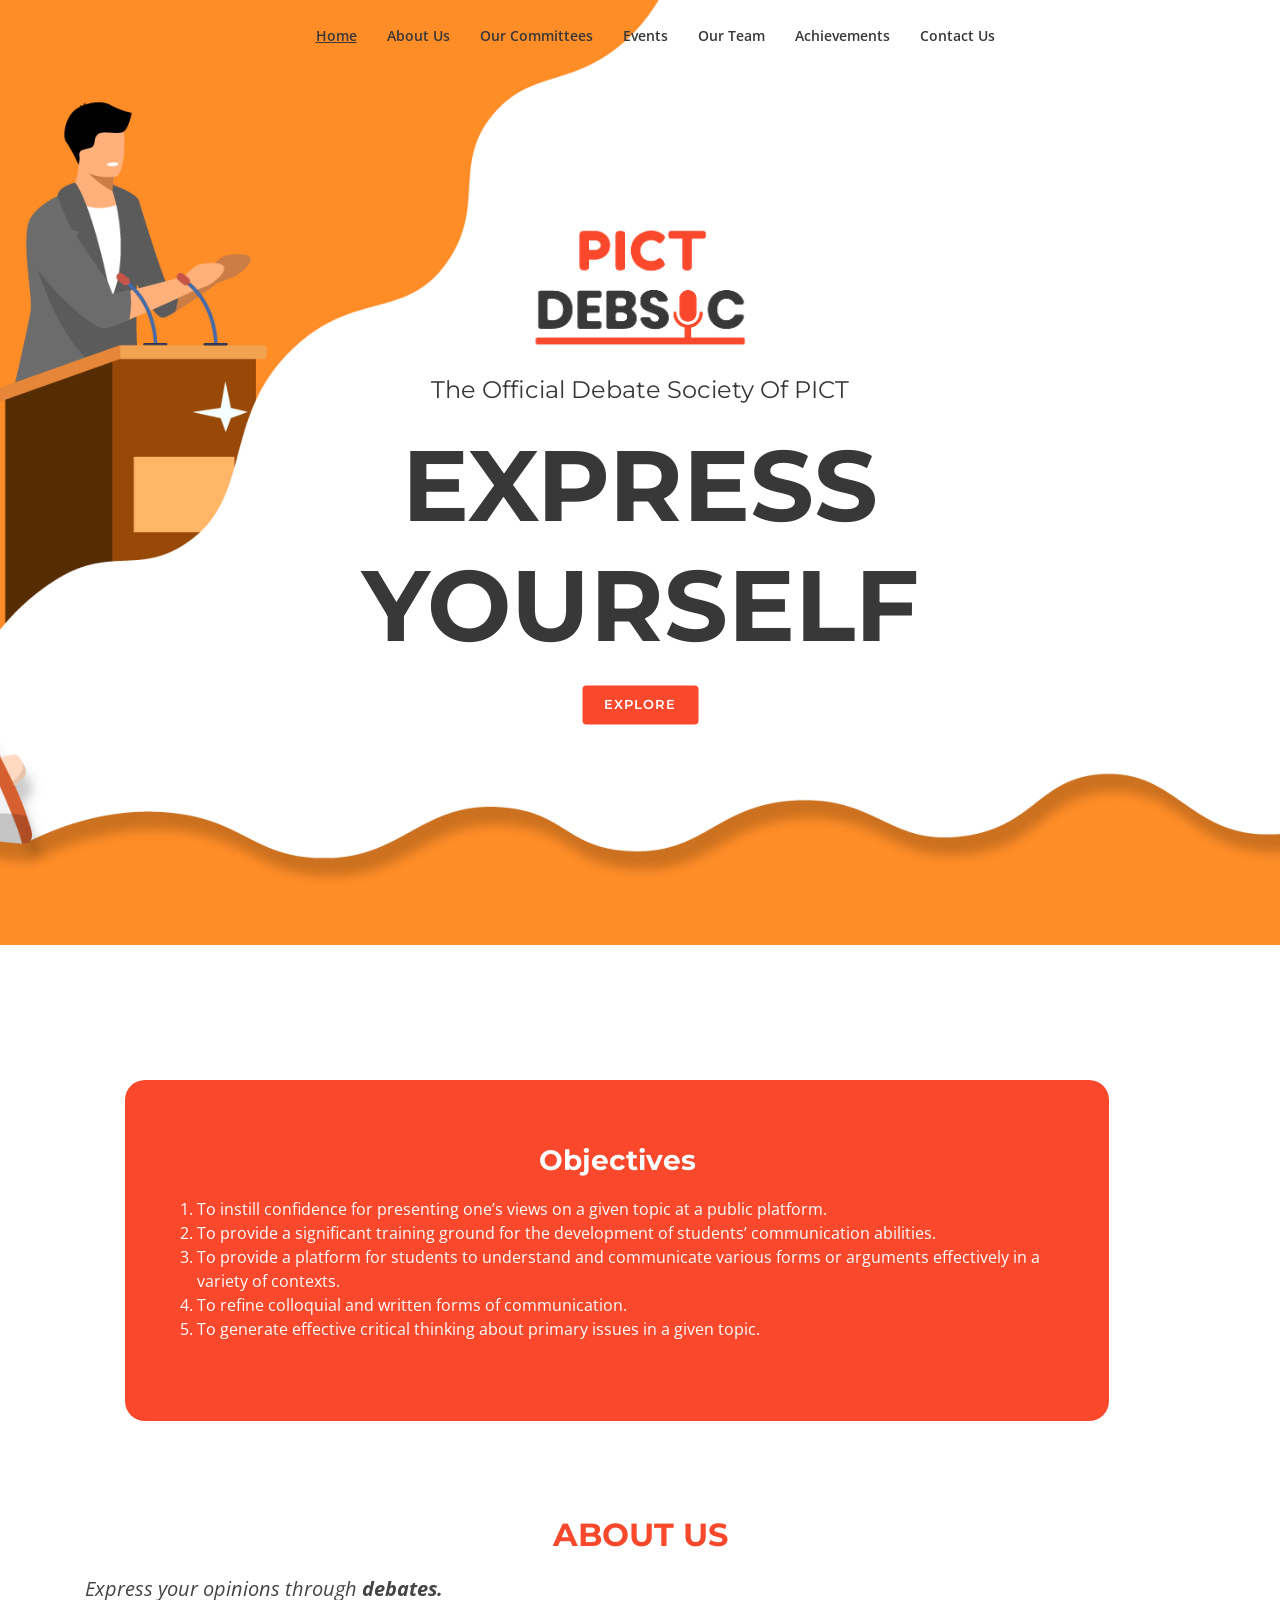
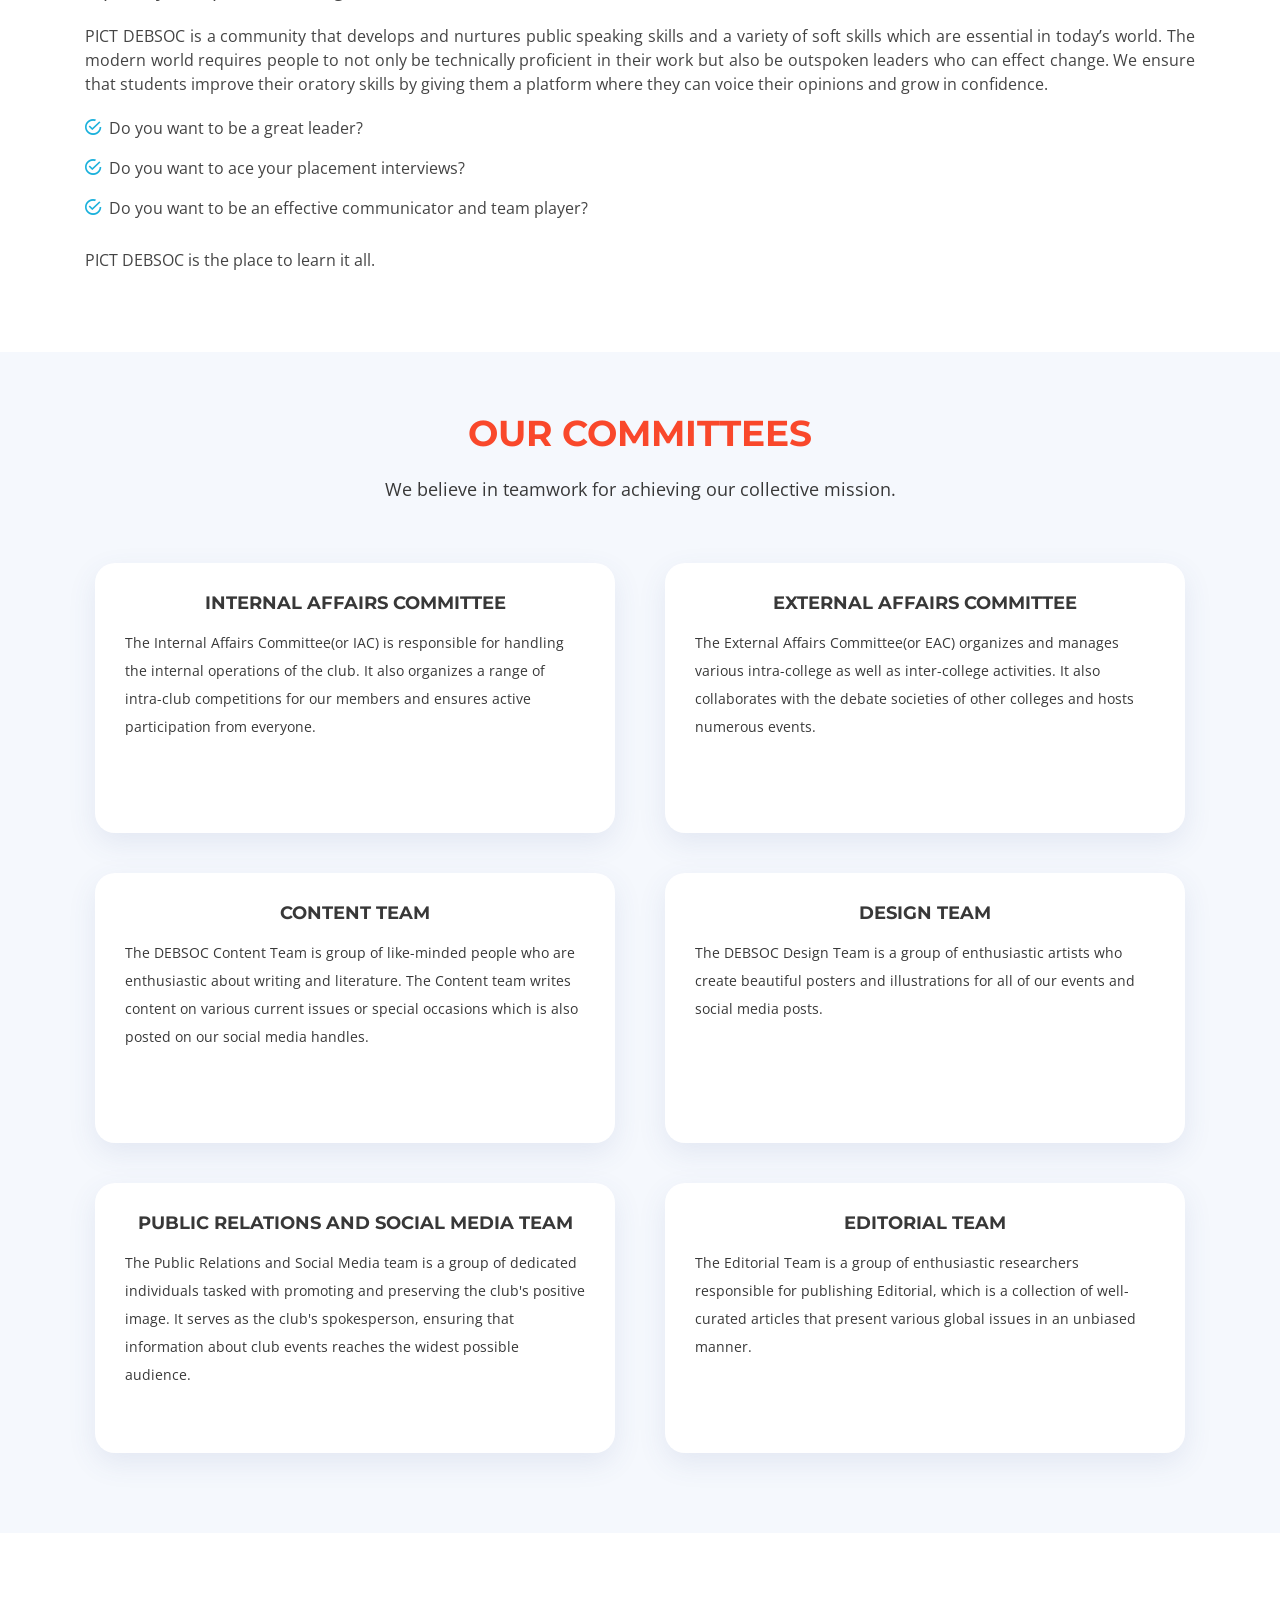
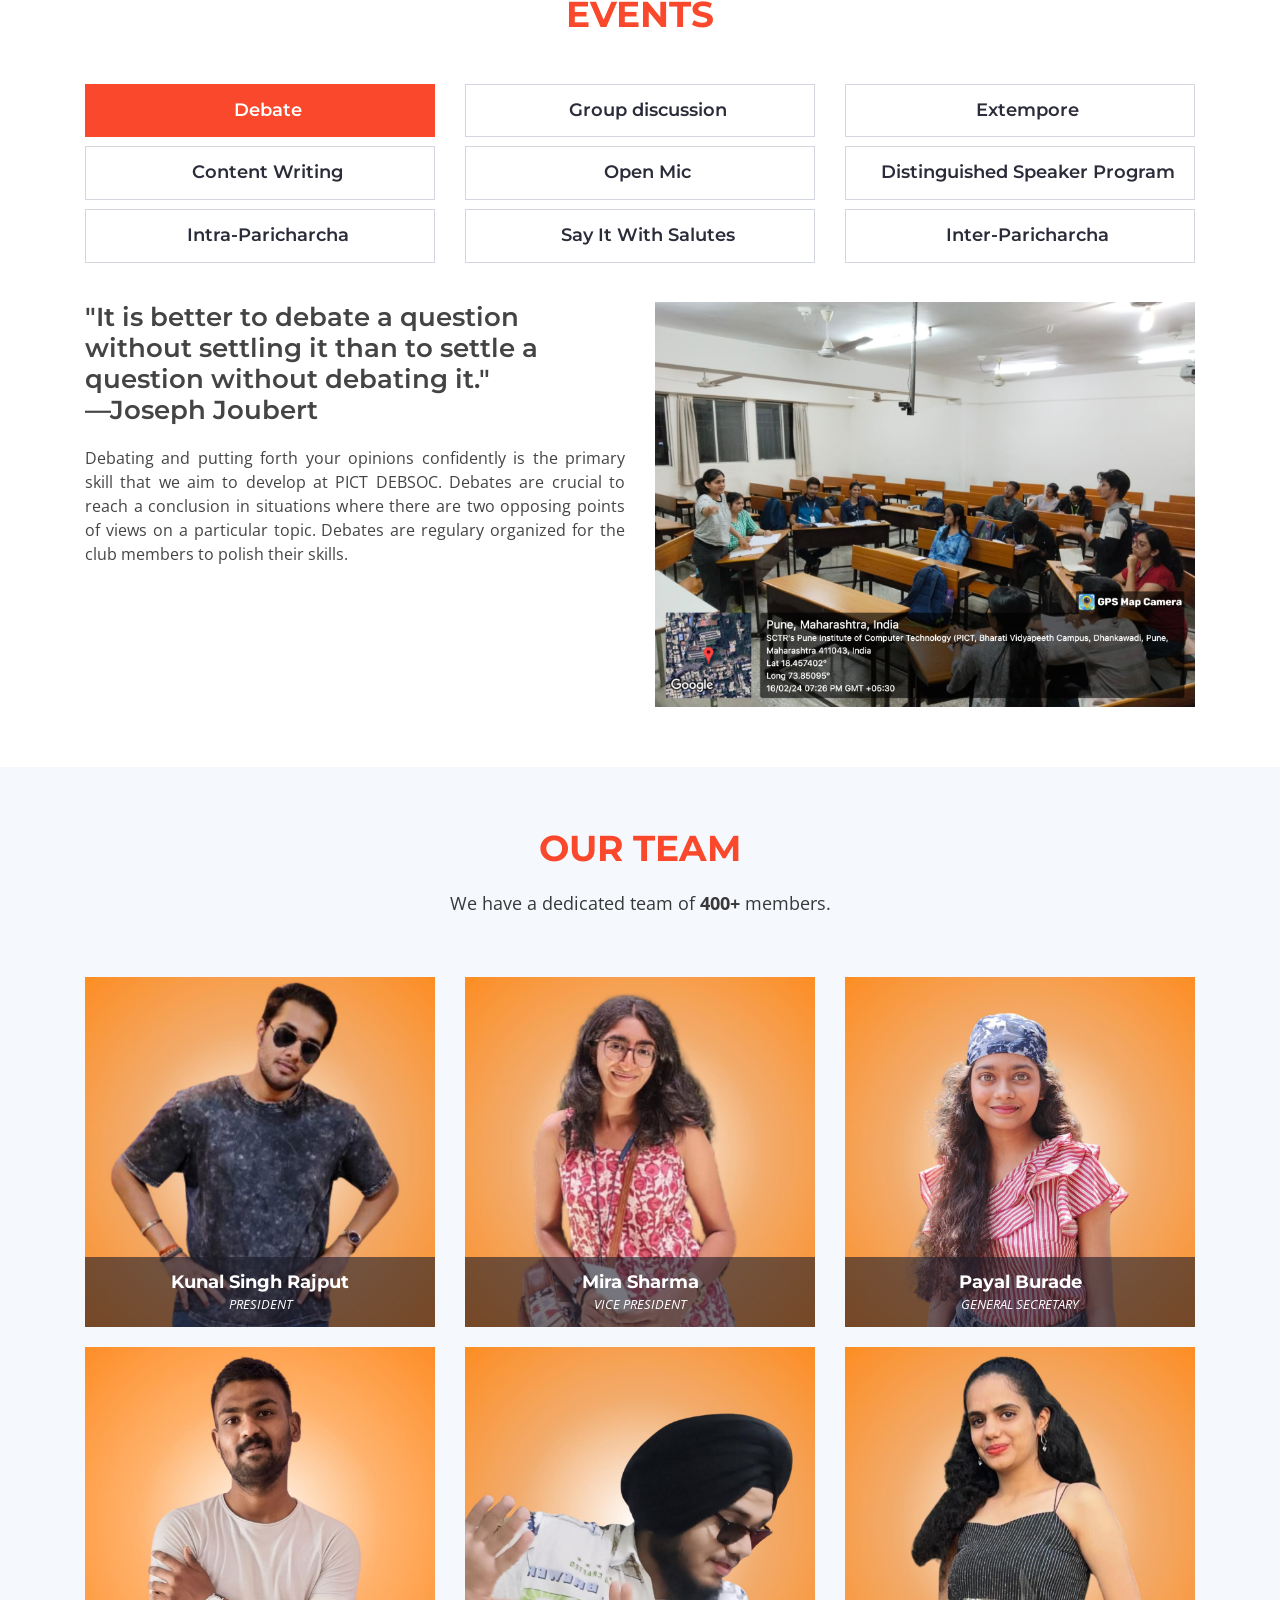
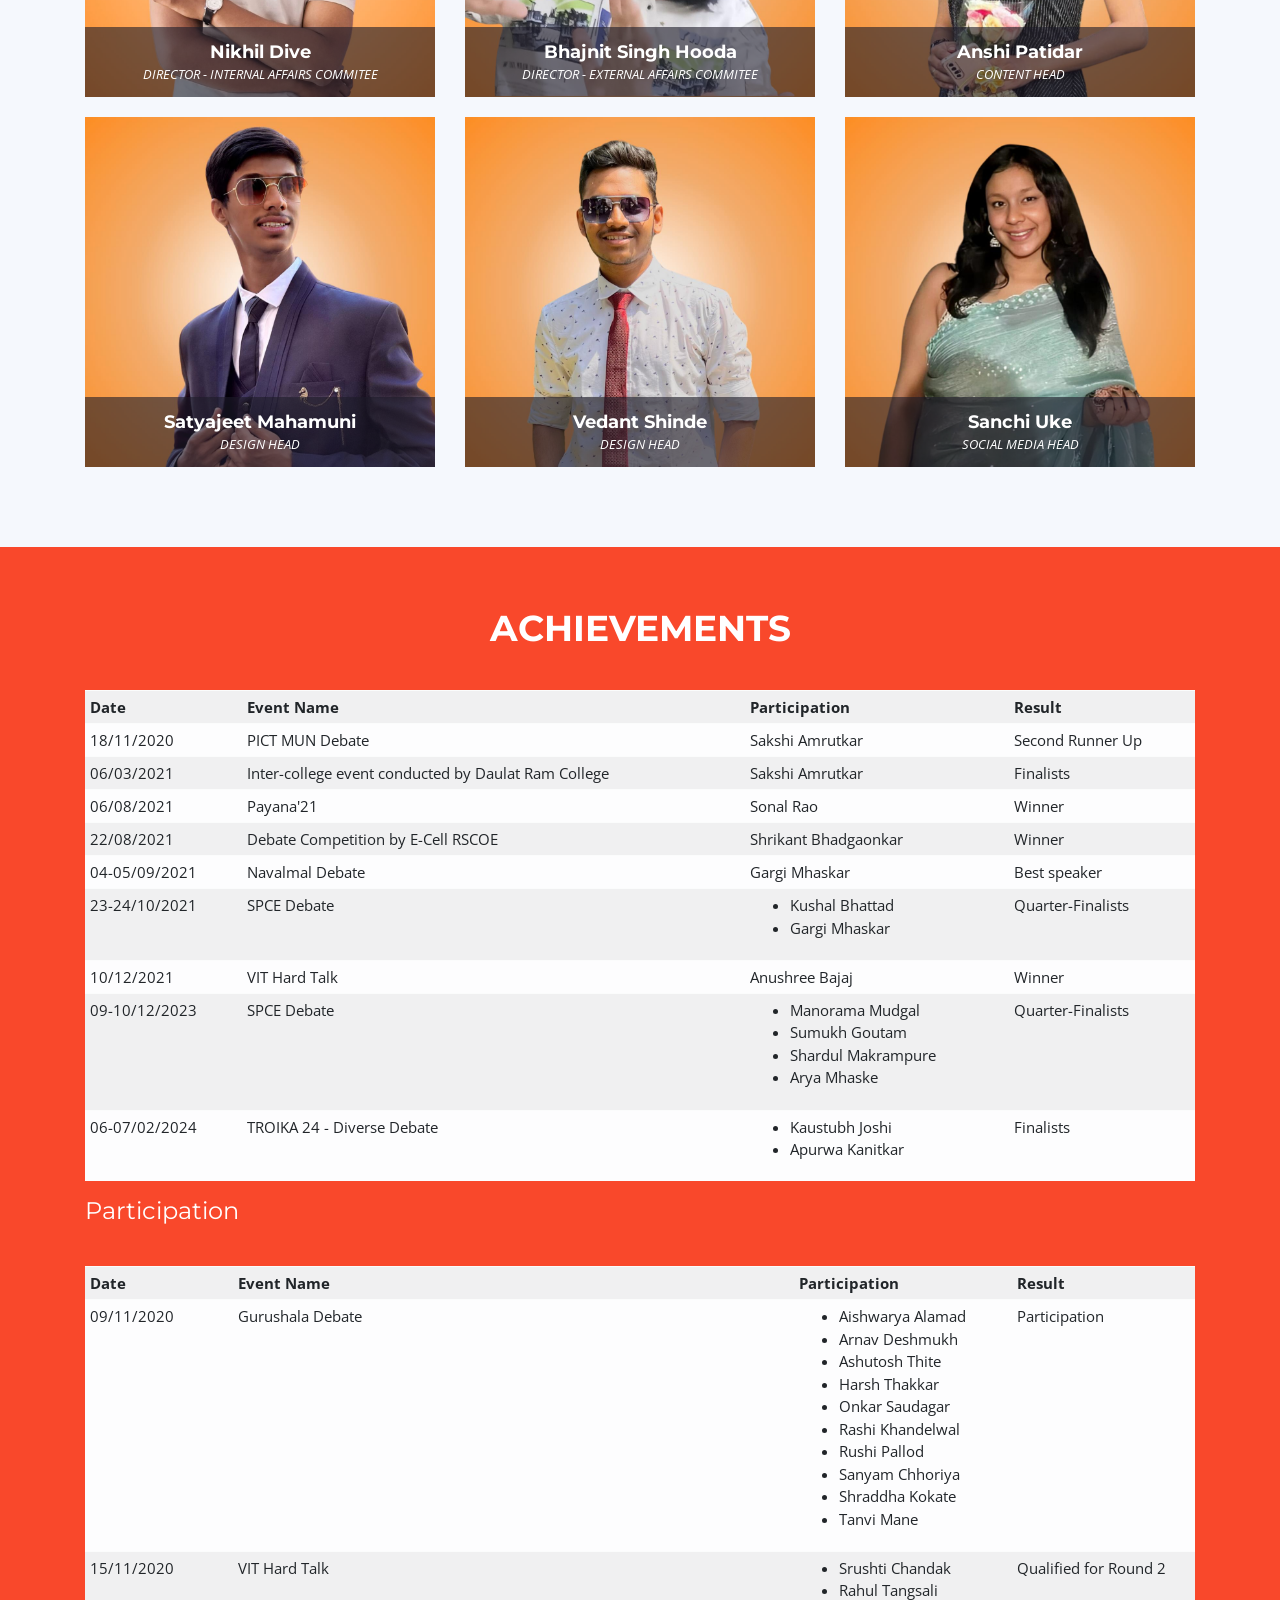
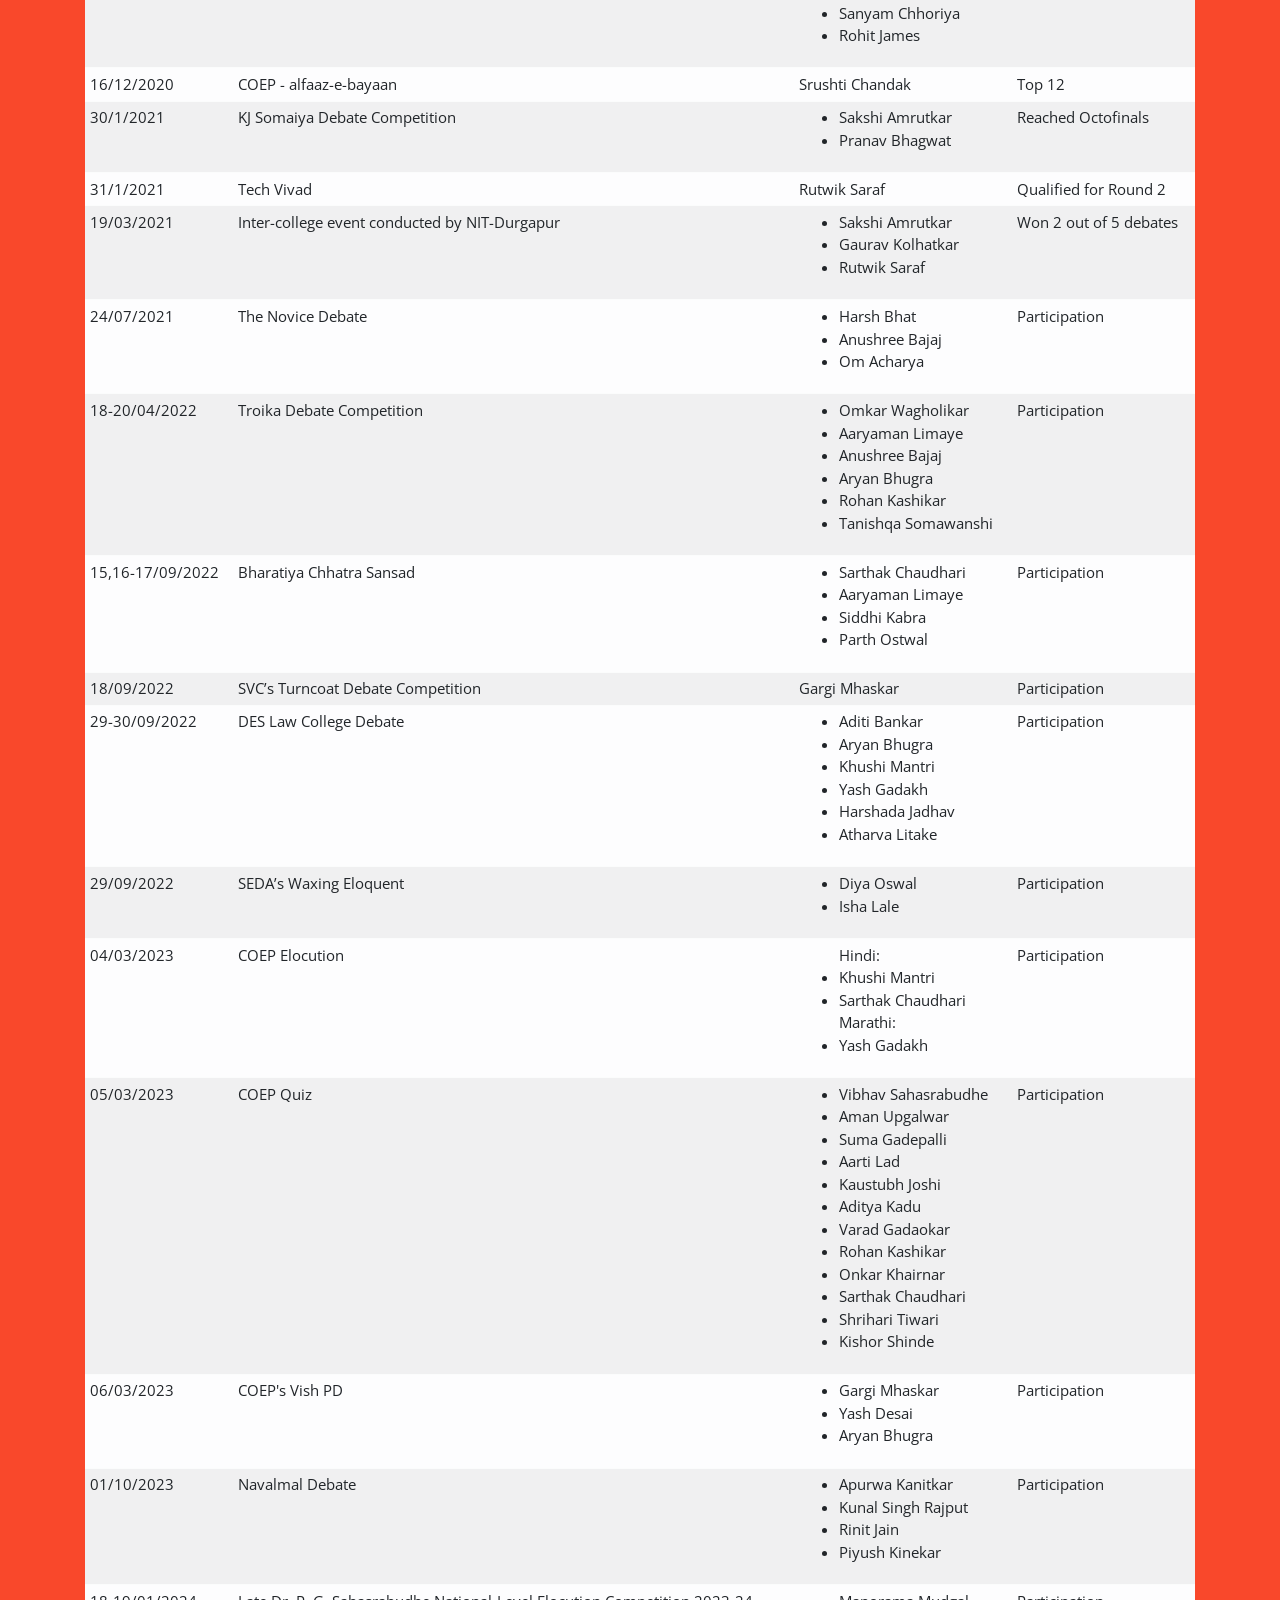
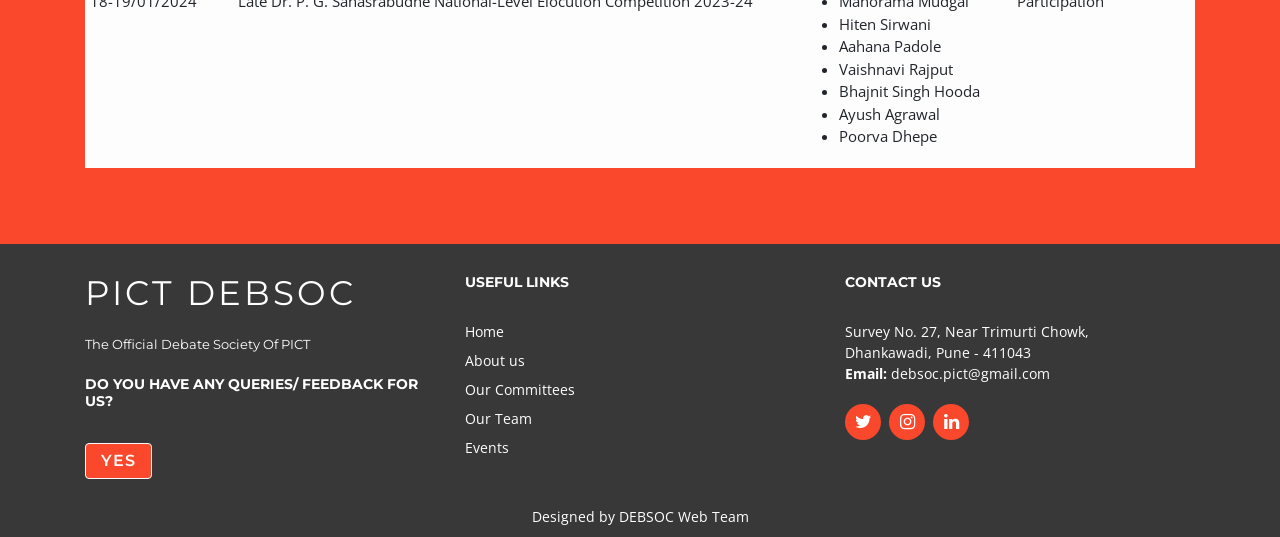
<file: index.html>
<!DOCTYPE html>
<html lang="en">

<head>
  <meta charset="utf-8">
  <meta content="width=device-width, initial-scale=1.0" name="viewport">

  <title>PICT DEBSOC</title>
  <meta content="" name="descriptison">
  <meta content="" name="keywords">
  <link href="/assets/img/logo.png" rel="icon">

  <!-- Google Fonts -->
  <link
    href="https://fonts.googleapis.com/css?family=Open+Sans:300,300i,400,400i,600,600i,700,700i|Montserrat:300,400,500,600,700"
    rel="stylesheet">
  <link href="https://fonts.googleapis.com/css2?family=Noto+Sans:wght@700&display=swap" rel="stylesheet">

  <!-- Vendor CSS Files -->
  <link href="assets/vendor/bootstrap/css/bootstrap.min.css" rel="stylesheet">
  <link href="assets/vendor/font-awesome/css/font-awesome.min.css" rel="stylesheet">
  <link href="assets/vendor/ionicons/css/ionicons.min.css" rel="stylesheet">
  <link href="assets/vendor/venobox/venobox.css" rel="stylesheet">
  <link href="assets/vendor/owl.carousel/assets/owl.carousel.min.css" rel="stylesheet">
  <link href="assets/vendor/aos/aos.css" rel="stylesheet">

  <!-- Template Main CSS File -->
  <link href="assets/css/styles.css" rel="stylesheet">
  <!-- =======================================================
  * Template Name: Rapid - v2.2.0
  * Template URL: https://bootstrapmade.com/rapid-multipurpose-bootstrap-business-template/
  * Author: BootstrapMade.com
  * License: https://bootstrapmade.com/license/
  ======================================================== -->
</head>

<body>

  <!-- ======= Header ======= -->
  <header id="header" class="fixed-top header-transparent">
    <div class="container">

      <!-- <h1 class="logo mr-auto"><a href="index-2.html"></a></h1> -->
      <!-- Uncomment below if you prefer to use an image logo -->
      <!-- <a href="index.html" class="logo mr-auto"><img src="assets/img/logo.png" alt="" class="img-fluid"></a>-->

      <nav class="main-nav d-none d-lg-block">
        <ul class="nav justify-content-center">
          <li class="active"><a href="#hero">Home</a></li>
          <li><a href="#about">About Us</a></li>
          <li><a href="#services">Our Committees</a></li>
          <li><a href="#features">Events</a></li>
          <li><a href="#team">Our Team</a></li>
          <li><a href="#testimonials">Achievements</a></li>
          <!-- <li class="drop-down"><a href="">Back to CC@PICT</a>
            <ul>
              <li><a href="#">Home</a></li>
              <li><a href="#">About Us</a></li>
              <li><a href="#">Contact Us</a></li>
              <li><a href="#">Gallery</a></li>
              <li><a href="#">Art Circle</a></li>
            </ul>
          </li> -->
          <li><a href="#footer">Contact Us</a></li>
          <!-- <li><a href="">Admin Login</a></li> -->
        </ul>
      </nav><!-- .main-nav-->

    </div>
  </header><!-- End Header -->

  

  <!-- ======= Hero Section ======= -->
  <section id="hero" class="clearfix">
    <div class="container d-flex h-100" data-aos="fade-in" data-aos-delay="500">
      <!-- <div class="logo-img">
      <img class="intro-img" src="assets/img/logo.png">
    </div> -->

      <div class="intro-info">
        <div class="logo-img">
          <img class="intro-img" src="assets/img/logo.png">
        </div>
        <h4>The Official Debate Society Of PICT</h4>
        <h2>EXPRESS<br>YOURSELF</h2>
        <a href="#about" class="btn-get-started scrollto">EXPLORE</a>
      </div>

    </div>
  </section><!-- End Hero-->

  <main id="main">

    <!-- ======= About Section ======= -->
    <section id="about" class="about">

      <div class="container" data-aos="fade-up">
        <div class="row">
          <!-- class="about-img" -->
          <!-- <div class="col-lg-5 col-md-6"> -->
          <div data-aos="zoom-in" data-aos-delay="100">
            <!-- <img src="assets/img/about-img.jpg" alt=""> -->
            <div class="jumbotron">
              <h3>Objectives</h3>
              <!-- <p>
                PICT DEBSOC aspires to continue to provide a platform for students to develop their communication and 
              debating skills and train them to be future leaders</p> -->
              <ol>
                <li>To instill confidence for presenting one’s views on a given topic at a public platform.</li>
                <li>To provide a significant training ground for the development of students’ communication abilities.
                </li>
                <li>To provide a platform for students to understand and communicate various forms or
                  arguments effectively in a variety of contexts.</li>
                <li>To refine colloquial and written forms of communication.</li>
                <li>To generate effective critical thinking about primary issues in a given topic.</li>
              </ol>
            </div>
          </div>
        </div>

        <!-- </div> -->

        <div class="about-content" data-aos="fade-up" data-aos-delay="100">
          <h2>ABOUT US</h2>
          <div class="tagline">Express your opinions through <b class="changing-text"></b></div>
          <p>PICT DEBSOC is a community that develops and nurtures public speaking skills and a variety of
            soft skills which are essential in today’s world. The modern world requires people to not only
            be technically proficient in their work but also be outspoken leaders who can effect change.
            We ensure that students improve their oratory skills by giving them a platform where they can voice their
            opinions and grow in confidence. </p>
          <ul>
            <li><i class="ion-android-checkmark-circle"></i> Do you want to be a great leader?</li>
            <li><i class="ion-android-checkmark-circle"></i> Do you want to ace your placement interviews?</li>
            <li><i class="ion-android-checkmark-circle"></i> Do you want to be an effective communicator and team
              player?</li>
          </ul>
          PICT DEBSOC is the place to learn it all.

        </div>


      </div>

    </section><!-- End About Section -->

    <!-- ======= Services Section ======= -->
    <section id="services" class="services section-bg">
      <div class="container" data-aos="fade-up">

        <header class="section-header">
          <h3>OUR COMMITTEES</h3>
          <p>We believe in teamwork for achieving our collective mission.</p>
        </header>

        <div class="row">

          <div class="col-lg-6 wow bounceInUp" data-aos="zoom-in" data-aos-delay="100">
            <div class="box">
              <!-- <div class="icon" style="background: #fceef3;"><i class="ion-ios-analytics-outline" style="color: #ff689b;"></i></div> -->
              <h4 class="title"><a href="">Internal Affairs Committee</a></h4>
              <p class="description">The Internal Affairs Committee(or IAC) is responsible for handling the internal
                operations of the club.
                It also organizes a range of intra-club competitions for our members and ensures active participation
                from everyone.</p>
            </div>
          </div>
          <div class="col-lg-6" data-aos="zoom-in" data-aos-delay="200">
            <div class="box">
              <!-- <div class="icon" style="background: #fff0da;"><i class="ion-ios-bookmarks-outline" style="color: #e98e06;"></i></div> -->
              <h4 class="title"><a href="">External Affairs Committee</a></h4>
              <p class="description">The External Affairs Committee(or EAC) organizes and manages various intra-college
                as well as inter-college activities.
                It also collaborates with the debate societies of other colleges and hosts numerous events.</p>
            </div>
          </div>

          <div class="col-lg-6" data-aos="zoom-in" data-aos-delay="300">
            <div class="box">
              <!-- <div class="icon" style="background: #e6fdfc;"><i class="ion-ios-paper-outline" style="color: #3fcdc7;"></i></div> -->
              <h4 class="title"><a href="">Content Team</a></h4>
              <p class="description">The DEBSOC Content Team is group of like-minded people who are enthusiastic about
                writing and literature.
                The Content team writes content on various current issues or special occasions which is also posted on
                our social media handles. <br></p>
            </div>
          </div>
          <div class="col-lg-6 wow" data-aos="zoom-in" data-aos-delay="100">
            <div class="box">
              <!-- <div class="icon" style="background: #eafde7;"><i class="ion-ios-brush-outline" style="color:#41cf2e;"></i></div> -->
              <h4 class="title"><a href="">Design Team</a></h4>
              <p class="description">The DEBSOC Design Team is a group of enthusiastic artists who create beautiful
                posters and
                illustrations for all of our events and social media posts.</p>
            </div>
          </div>
          <div class="col-lg-6 wow" data-aos="zoom-in" data-aos-delay="100">
            <div class="box">
              <!-- <div class="icon" style="background: #eafde7;"><i class="ion-ios-brush-outline" style="color:#41cf2e;"></i></div> -->
              <h4 class="title"><a href="">Public Relations and Social Media Team</a></h4>
              <p class="description">The Public Relations and Social Media team is a group of dedicated individuals
                tasked with promoting and preserving the club's positive image. It serves as the club's spokesperson,
                ensuring that information about club events reaches the widest possible audience.</p>
            </div>
          </div>
          <div class="col-lg-6 wow" data-aos="zoom-in" data-aos-delay="100">
            <div class="box">
              <!-- <div class="icon" style="background: #eafde7;"><i class="ion-ios-brush-outline" style="color:#41cf2e;"></i></div> -->
              <h4 class="title"><a href="">Editorial Team </a></h4>
              <p class="description">The Editorial Team is a group of enthusiastic researchers responsible for
                publishing Editorial, which is a collection of well-curated articles that present various global issues
                in an unbiased manner.</p>
            </div>
          </div>
        </div>

      </div>
    </section><!-- End Services Section -->


    <!-- ======= Features Section ======= -->
    <section id="features" class="features">
      <div class="container">

        <header class="section-header">
          <h3>EVENTS</h3>
        </header>

        <ul class="nav nav-tabs row d-flex mt-5">
          <li class="nav-item col-4" data-aos="zoom-in">
            <a class="nav-link active show" data-toggle="tab" href="#tab-1">
              <i class="ri-gps-line"></i>
              <h4 class="d-none d-lg-block">Debate</h4>
            </a>
          </li>
          <li class="nav-item col-4" data-aos="zoom-in" data-aos-delay="100">
            <a class="nav-link" data-toggle="tab" href="#tab-2">
              <i class="ri-body-scan-line"></i>
              <h4 class="d-none d-lg-block">Group discussion</h4>
            </a>
          </li>
          <li class="nav-item col-4" data-aos="zoom-in" data-aos-delay="200">
            <a class="nav-link" data-toggle="tab" href="#tab-3">
              <i class="ri-sun-line"></i>
              <h4 class="d-none d-lg-block">Extempore</h4>
            </a>
          </li>
          <li class="nav-item col-4" data-aos="zoom-in" data-aos-delay="300">
            <a class="nav-link" data-toggle="tab" href="#tab-4">
              <i class="ri-store-line"></i>
              <h4 class="d-none d-lg-block">Content Writing</h4>
            </a>
          </li>
          <li class="nav-item col-4" data-aos="zoom-in" data-aos-delay="300">
            <a class="nav-link" data-toggle="tab" href="#tab-5">
              <i class="ri-store-line"></i>
              <h4 class="d-none d-lg-block">Open Mic</h4>
            </a>
          </li>
          <li class="nav-item col-4" data-aos="zoom-in" data-aos-delay="300">
            <a class="nav-link" data-toggle="tab" href="#tab-6">
              <i class="ri-store-line"></i>
              <h4 class="d-none d-lg-block">Distinguished Speaker Program</h4>
            </a>
          </li>
          <li class="nav-item col-4" data-aos="zoom-in" data-aos-delay="300">
            <a class="nav-link" data-toggle="tab" href="#tab-7">
              <i class="ri-store-line"></i>
              <h4 class="d-none d-lg-block">Intra-Paricharcha</h4>
            </a>
          </li>
          <li class="nav-item col-4" data-aos="zoom-in" data-aos-delay="300">
            <a class="nav-link" data-toggle="tab" href="#tab-8">
              <i class="ri-store-line"></i>
              <h4 class="d-none d-lg-block">Say It With Salutes</h4>
            </a>
          </li>
          <li class="nav-item col-4" data-aos="zoom-in" data-aos-delay="300">
            <a class="nav-link" data-toggle="tab" href="#tab-9">
              <i class="ri-store-line"></i>
              <h4 class="d-none d-lg-block">Inter-Paricharcha</h4>
            </a>
          </li>
        </ul>

        <div class="tab-content" data-aos="fade-up">
          <div class="tab-pane active show" id="tab-1">
            <div class="row">
              <div class="col-lg-6 order-2 order-lg-1 mt-3 mt-lg-0">
                <h3>"It is better to debate a question without settling it than to settle a question without debating
                  it."<br> ―Joseph Joubert</h3>
                <p>

                  Debating and putting forth your opinions confidently is the primary skill that we aim to develop at
                  PICT DEBSOC. Debates are crucial to reach a conclusion in situations
                  where there are two opposing points of views on a particular topic. Debates are regulary organized
                  for the club members to polish their skills.
                </p>
              </div>
              <div class="col-lg-6 order-1 order-lg-2 text-center">
                <img src="assets/img/Events/Debate2024.jpeg" alt="" class="img-fluid">
              </div>
            </div>
          </div>
          <div class="tab-pane" id="tab-2">
            <div class="row">
              <div class="col-lg-6 order-2 order-lg-1 mt-3 mt-lg-0">
                <h3>“Discussion can solve problems that guns and pills cannot.”
                  <br>― Abhijit Naskar</h3>
                <p>
                  Collaboration and discussion is crucial to the progress of any team, organization or society. Group
                  discussions provide a conducive environment for thinking, brainstorming and
                  and finding creative solutions to problems. They also serve as good preparation for campus interviews.
                </p>
              </div>
              <div class="col-lg-6 order-1 order-lg-2 text-center">
                <img src="assets/img/Events/GD2024.jpeg" alt="" class="img-fluid">
              </div>
            </div>
          </div>
          <div class="tab-pane" id="tab-3">
            <div class="row">
              <div class="col-lg-6 order-2 order-lg-1 mt-3 mt-lg-0">
                <h3>“You can speak well if your tongue can deliver the message of your heart.” <br>―John Ford </h3>
                <p>
                  Speaking alone in front of an audience is many people's worst nightmare. Here at PICT DEBSOC, though,
                  we practice this skill through
                  extempore speeches on a wide range of topics. <br>
                </p>
              </div>
              <div class="col-lg-6 order-1 order-lg-2 text-center">
                <img src="assets/img/Events/Extempore2024.jpeg" alt="" class="img-fluid">
              </div>
            </div>
          </div>
          <div class="tab-pane" id="tab-4">
            <div class="row">
              <div class="col-lg-6 order-2 order-lg-1 mt-3 mt-lg-0">
                <h3>"A word after a word after a word is power."
                  <br>―Margaret Atwood</h3>
                <p>
                  PICT DebSoc conducts SCRIBBLE IT DOWN, an online content writing competition, where the participants
                  are required to write on the topic “Courage”. The content allows articles or poems but all under a
                  150-word limit. The week-long competition is open to all and receives an
                  overwhelming response.

                </p>
              </div>
              <div class="col-lg-6 order-1 order-lg-2 text-center">
                <img src="assets/img/Events/Content2024.jpeg" alt="" class="img-fluid">
              </div>
            </div>
          </div>
          <div class="tab-pane" id="tab-5">
            <div class="row">
              <div class="col-lg-6 order-2 order-lg-1 mt-3 mt-lg-0">
                <h3>Unleash the power of the microphone</h3>
                <p>
                  The <b>Open Mic</b> is a major event that is organized every year for students to showcase their
                  skills in front of their
                  peers. Whether through speech, poetry, music or art, the event is aimed at inspiring individuals to
                  break the ice and express themselves freely.

                </p>
              </div>
              <div class="col-lg-6 order-1 order-lg-2 text-center">
                <img src="assets/img/open-mic.jpeg" alt="" class="img-fluid">
              </div>
            </div>
          </div>
          <div class="tab-pane" id="tab-6">
            <div class="row">
              <div class="col-lg-6 order-2 order-lg-1 mt-3 mt-lg-0">
                <h3>“People will forget what you said, people will forget what you did, but people will never forget how
                  you made them feel.”
                  <br>– Maya Angelou</h3>
                <p>
                  Great speakers inspire action and shape young minds to become future leaders. DSP is an initiative by
                  PICT DEBSOC, where we invite eminent speakers and masters in the field of public speaking to share
                  their knowledge and experiences exclusively with the staff and students of PICT. 
                </p>
              </div>
              <div class="col-lg-6 order-1 order-lg-2 text-center">
                <img src="assets/img/DSP Poster.png" alt="" class="img-fluid">
              </div>
            </div>
          </div>
          <div class="tab-pane" id="tab-7">
            <div class="row">
              <div class="col-lg-6 order-2 order-lg-1 mt-3 mt-lg-0">
                <p>
                  The Intra College segment of DebSoc’s annual flagship event Paricharcha is held annually. Paricharcha is conducted offline and it's a
                  gigantic success. The event is conducted over three rounds: 1) a
                  Thousand Words: An image-based extempore round, 2) Group Discussion and 3) Public Forum Debate.
                  Different aspects of the participants’ oratory skills, their imaginations, their understanding, and
                  their analysis were tested throughout, making it an amazing opportunity for everyone to practice and
                  learn essential soft skills.
                  The event orchestrated a symphony of eloquent orators and articulate arguers.

                </p>
              </div>
              <div class="col-lg-6 order-1 order-lg-2 text-center">
                <img src="assets/img/paricharcha.jpeg" alt="" class="img-fluid">
              </div>
            </div>
          </div>
          <div class="tab-pane" id="tab-8">
            <div class="row">
              <div class="col-lg-6 order-2 order-lg-1 mt-3 mt-lg-0">
                <h3>“At the stroke of the midnight hour when the world sleeps, India will awake to life and freedom.”
                  <br>-Jawaharlal Nehru</h3>
                <p>
                  On the occasion of the 75th Independence Day, we hosted a series of events called "Say it with
                  Salutes", which included an intra-college speech and quiz competition for students, a story-telling
                  event for the staff, and writing competition and fancy dress activity for both students and
                  professionals. The entire event was enjoyed by students, staff, and working professionals alike and
                  was a beautiful way to celebrate our independence.

                </p>
              </div>
              <div class="col-lg-6 order-1 order-lg-2 text-center">
                <img src="assets/img/say_it_with_salutes.jpeg" alt="" class="img-fluid">
              </div>
            </div>
          </div>
          <div class="tab-pane" id="tab-9">
            <div class="row">
              <div class="col-lg-6 order-2 order-lg-1 mt-3 mt-lg-0">
                <p>
                  The Inter College segment of DebSoc’s annual flagship event Paricharcha is held annually. The event is conducted over four rounds: 1) a
                  Qualifiers 2) Quarter-Finals 3) Semi-Finals 4) Finals.
                  Different aspects of the participants’ oratory skills, their imaginations, their understanding, and
                  their analysis were tested throughout, making it an amazing opportunity for everyone to practice and
                  learn essential soft skills.
                  Inter Paricharcha is a national-level inter-collegiate debate competition organized by DebSoc that is
                  scheduled for later this year. Debates are conducted using the Asian Parliamentary Debate (APD) format
                  and the mettle of the debaters is tested across several rounds of intense debating. The participants
                  belong to a plethora of colleges of different streams like engineering, law, and humanities.
                </p>
              </div>
              <div class="col-lg-6 order-1 order-lg-2 text-center">
                <img src="assets/img/Events/Inter2024.jpeg" alt="" class="img-fluid">
              </div>
            </div>
          </div>
        </div>
      </div>
    </section><!-- End Features Section -->



    <!-- ======= Team Section ======= -->
    <section id="team" class="team section-bg">
      <div class="container" data-aos="fade-up">
        <div class="section-header">
          <h3>OUR TEAM</h3>
          <p>We have a dedicated team of <b>400+</b> members.</p>
        </div>

<div class="row">
          <div class="col-lg-4" data-aos="fade-up" data-aos-delay="300">
            <div class="member">
              <img src="assets/img/Kunal_Singh.jpg" class="img-fluid" alt="" >
              <div class="member-info">
                <div class="member-info-content">
                  <h4>Kunal Singh Rajput</h4>
                  <span>PRESIDENT</span>
                  <div class="social">
                    <a target="_blank" href="https://www.linkedin.com/in/kunal-singh-257294287?utm_source=share&utm_campaign=share_via&utm_content=profile&utm_medium=android_app"><i class="fa fa-linkedin"></i></a>
                  </div>
                </div>
              </div>
            </div>
          </div>

        <!-- </div> -->

        <!-- <div class="row"> -->

          <div class="col-lg-4" data-aos="fade-up" data-aos-delay="100">
            <div class="member">
              <img src="assets/img/Mira_Sharma.jpg" class="img-fluid" alt="" >
              <div class="member-info">
                <div class="member-info-content">
                  <h4>Mira Sharma</h4>
                  <span>VICE PRESIDENT</span>
                  <div class="social">
                    <a target="_blank" href="https://www.linkedin.com/in/mira-sharma-381b23280/"><i
                        class="fa fa-linkedin"></i></a>
                  </div>
                </div>
              </div>
            </div>
          </div>
          <!-- <div class="col-lg-4" data-aos="fade-up" data-aos-delay="300">
            <div class="member">
              <img src="assets/img/Profile/Yash Gadakh(1).jpeg" class="img-fluid" alt="" >
              <div class="member-info">
                <div class="member-info-content">
                  <h4>YASH GADAKH</h4>
                  <span>PUBLIC RELATIONS OFFICER</span>
                  <div class="social">
                    <a target="_blank" href="https://www.linkedin.com/in/yash-gadakh-b62511230/"><i class="fa fa-linkedin"></i></a>
                  </div>
                </div>
              </div>
            </div>
          </div> -->
          <div class="col-lg-4" data-aos="fade-up" data-aos-delay="300">
            <div class="member">
              <img src="assets/img/Payal_Burade.jpg" class="img-fluid" alt="" >
            <div class="member-info">
              <div class="member-info-content">
                <h4>Payal Burade</h4>
                <span>GENERAL SECRETARY</span>
                <div class="social">
                  <a target="_blank" href="https://www.linkedin.com/in/payal-burade-a1659428a/"><i
                      class="fa fa-linkedin"></i></a>
                  </div>
                </div>
              </div>
            </div>
          </div>



          <div class="col-lg-4" data-aos="fade-up" data-aos-delay="300">
            <div class="member">
              <img src="assets/img/Nikhil_Dive.jpg" class="img-fluid" alt="" >
            <div class="member-info">
              <div class="member-info-content">
                <h4>Nikhil Dive</h4>
                <span>DIRECTOR - INTERNAL AFFAIRS COMMITEE</span>
                <div class="social">
                  <a target="_blank" href="https://www.linkedin.com/in/nikhil-dive-593659258/"><i class="fa fa-linkedin"></i></a>
                  </div>
                </div>
              </div>
            </div>
          </div>
        

        <div class="col-lg-4" data-aos="fade-up" data-aos-delay="300">
          <div class="member">
            <img src="assets/img/Bhajnit_Singh.jpg" class="img-fluid" alt="">
            <div class="member-info">
              <div class="member-info-content">
                <h4>Bhajnit Singh Hooda</h4>
                <span>DIRECTOR - EXTERNAL AFFAIRS COMMITEE</span>
                <div class="social">
                  <a target="_blank" href="https://www.linkedin.com/in/bhajnit-singh-hooda-7200a8268/"><i
                      class="fa fa-linkedin"></i></a>
                </div>
              </div>
            </div>
          </div>
        </div>

        <div class="col-lg-4" data-aos="fade-up" data-aos-delay="300">
          <div class="member">
            <img src="assets/img/Anshi.jpg" class="img-fluid" alt="">
            <div class="member-info">
              <div class="member-info-content">
                <h4>Anshi Patidar</h4>
                <span>CONTENT HEAD</span>
                <div class="social">
                  <a target="_blank" href="https://www.linkedin.com/in/anshi-patidar-62066028b/"><i
                      class="fa fa-linkedin"></i></a>
                </div>
              </div>
            </div>
          </div>
        </div>

        <div class="col-lg-4" data-aos="fade-up" data-aos-delay="100">
          <div class="member">
            <img src="assets/img/Satyajeet_Mahumuni.jpg" class="img-fluid" alt="" >
          <div class="member-info">
            <div class="member-info-content">
              <h4>Satyajeet Mahamuni</h4>
              <span>DESIGN HEAD</span>
              <div class="social">
                <a target="_blank" href="https://www.linkedin.com/in/satyajeet-mahamuni-880b93258/"><i
                    class="fa fa-linkedin"></i></a>
                </div>
              </div>
            </div>
          </div>
        </div>

      <div class="col-lg-4" data-aos="fade-up" data-aos-delay="300">
        <div class="member">
          <img src="assets/img/Vedant_Shinde.jpg" class="img-fluid" alt="">
          <div class="member-info">
            <div class="member-info-content">
              <h4>Vedant Shinde</h4>
              <span>DESIGN HEAD</span>
              <div class="social">
                <a target="_blank" href="https://www.linkedin.com/in/vedant-shinde-5094b3267/"><i
                    class="fa fa-linkedin"></i></a>
              </div>
            </div>
          </div>
        </div>
      </div>
      
      <div class="col-lg-4" data-aos="fade-up" data-aos-delay="100">
        <div class="member">
          <img src="assets/img/Sanchi_Uke.jpg" class="img-fluid" alt="" >
        <div class="member-info">
          <div class="member-info-content">
            <h4>Sanchi Uke</h4>
            <span>SOCIAL MEDIA HEAD</span>
            <div class="social">
              <a target="_blank" href="https://www.linkedin.com/in/saanchi-uke-31a8a62a9/"><i
                  class="fa fa-linkedin"></i></a>
              </div>
            </div>
          </div>
        </div>
      </div> 
          
    </div>     
    </section><!-- End Team Section -->

    <!-- ======= Testimonials Section ======= -->
    <section id="testimonials" class="testimonials">
      <div class="container" data-aos="zoom-in">

        <header class="section-header">
          <h3 style="color: white;">ACHIEVEMENTS</h3>
        </header>

        

        <table id="qclub-table" class="table table-light table-sm table-responsive table-striped">
          <tr>
            <th>
              Date
            </th>
            <th>
              Event Name
            </th>
            <th>
              Participation
            </th>
            <th>
              Result
            </th>
          </tr>
          
          <tr>
            <td>
              18/11/2020
            </td>
            <td>PICT MUN Debate</td>
            <td>
              Sakshi Amrutkar
            </td>
            <td>
              Second Runner Up
            </td>
          </tr>
          <tr>
            <td>
              06/03/2021
            </td>
            <td>Inter-college event conducted by Daulat Ram College
            </td>
            <td>
              Sakshi Amrutkar
            </td>
            <td>
              Finalists
            </td>
          </tr>
          <tr>
            <td>
              06/08/2021
            </td>
            <td>Payana'21
            </td>
            <td>
              Sonal Rao
            </td>
            <td>
              Winner
            </td>
          </tr>
          <tr>
            <td>
              22/08/2021
            </td>
            <td>Debate Competition by E-Cell RSCOE
            </td>
            <td>
              Shrikant Bhadgaonkar
            </td>
            <td>
              Winner
            </td>
          </tr>
          <tr>
            <td>
              04-05/09/2021
            </td>
            <td>Navalmal Debate
            </td>
            <td>
              Gargi Mhaskar
            </td>
            <td>
              Best speaker
            </td>
          </tr>
          <tr>
            <td>
              23-24/10/2021
            </td>
            <td>SPCE Debate
            </td>
            <td>
              <ul>
                <li>Kushal Bhattad</li>
                <li>Gargi Mhaskar</li>
              </ul>
            </td>
            <td>
              Quarter-Finalists
            </td>
          </tr>
          <tr>
            <td>
              10/12/2021
            </td>
            <td>VIT Hard Talk
            </td>
            <td>
              Anushree Bajaj
            </td>
            <td>
              Winner
            </td>
          </tr>
          <tr>
            <td>09-10/12/2023</td>
            <td>SPCE Debate</td>
            <td>
              <ul>
                <li>Manorama Mudgal</li>
                <li>Sumukh Goutam</li>
                <li>Shardul Makrampure</li>
                <li>Arya Mhaske</li>
              </ul>
            </td>
            <td>Quarter-Finalists</td>
          </tr>   
          <tr>
            <td>06-07/02/2024</td>
            <td>TROIKA 24 - Diverse Debate</td>
            <td>
              <ul>
                <li>Kaustubh Joshi</li>
                <li>Apurwa Kanitkar</li>
              </ul>
            </td>
            <td>Finalists</td>
          </tr>    

        </table>

        <h4 style="color: white;">Participation</h4>

        <table id="qclub-table" class="table table-light table-sm table-responsive table-striped">
          <tr>
            <th>
              Date
            </th>
            <th>
              Event Name
            </th>
            <th>
              Participation
            </th>
            <th>
              Result
            </th>
          </tr>
          <tr>
            <td>
              09/11/2020
            </td>
            <td>Gurushala Debate</td>
            <td>
              <ul>
                <li>Aishwarya Alamad</li>
                <li>Arnav Deshmukh</li>
                <li>Ashutosh Thite</li>
                <li>Harsh Thakkar</li>
                <li>Onkar Saudagar</li>
                <li>Rashi Khandelwal</li>
                <li>Rushi Pallod</li>
                <li>Sanyam Chhoriya</li>
                <li>Shraddha Kokate</li>
                <li>Tanvi Mane</li>
              </ul>
            </td>
            <td>
              Participation
            </td>
          </tr>
          <tr>
            <td>
              15/11/2020
            </td>
            <td>VIT Hard Talk</td>
            <td>
              <ul>
                <li>Srushti Chandak</li>
                <li>Rahul Tangsali</li>
                <li>Sanyam Chhoriya</li>
                <li>Rohit James</li>
              </ul>
            </td>
            <td>
              Qualified for Round 2
            </td>
          </tr>
          

          <tr>
            <td>
              16/12/2020
            </td>
            <td>COEP - alfaaz-e-bayaan
            </td>
            <td>
              Srushti Chandak
            </td>
            <td>
              Top 12
            </td>
          </tr>
          <tr>
            <td>
              30/1/2021
            </td>
            <td>KJ Somaiya Debate Competition
            </td>
            <td>
              <ul>
                <li>
                  Sakshi Amrutkar
                </li>
                <li>
                  Pranav Bhagwat
                </li>
              </ul>
            </td>
            <td>
              Reached Octofinals
            </td>
          </tr>
          <tr>
            <td>
              31/1/2021
            </td>
            <td>Tech Vivad
            </td>
            <td>
              Rutwik Saraf
            </td>
            <td>
              Qualified for Round 2
            </td>
          </tr>
          
          <tr>
            <td>
              19/03/2021
            </td>
            <td>Inter-college event conducted by NIT-Durgapur
            </td>
            <td>
              <ul>
                <li>Sakshi Amrutkar</li>
                <li>Gaurav Kolhatkar</li>
                <li>Rutwik Saraf</li>
              </ul>
            </td>
            <td>
              Won 2 out of 5 debates
            </td>
          </tr>
          <tr>
            <td>
              24/07/2021
            </td>
            <td>The Novice Debate
            </td>
            <td>
              <ul>
                <li>Harsh Bhat</li>
                <li>Anushree Bajaj</li>
                <li>Om Acharya</li>
              </ul>
            </td>
            <td>
              Participation
            </td>
          </tr>
          
          
          

          <tr>
            <td>
              18-20/04/2022
            </td>
            <td>
              Troika Debate Competition
            </td>
            <td>
              <ul>
                <li>
                  Omkar Wagholikar
                </li>
                <li>Aaryaman Limaye</li>
                <li>Anushree Bajaj</li>
                <li>Aryan Bhugra</li>
                <li>Rohan Kashikar</li>
                <li>Tanishqa Somawanshi</li>
              </ul>
              
            </td>
            <td>Participation</td>
          </tr>



          <tr>
            <td>
              15,16-17/09/2022
            </td>
            <td>
              Bharatiya Chhatra Sansad
            </td>
            <td>
              <ul>
                <li>Sarthak Chaudhari</li>  
               <li>Aaryaman Limaye</li> 
                <li>Siddhi Kabra</li> 
               <li>Parth Ostwal</li>
              </ul>
            </td>
            <td>Participation</td>
          </tr>
          <tr>
            <td>
              18/09/2022
            </td>
            <td>
              SVC’s Turncoat Debate Competition
            </td>
            <td>Gargi Mhaskar</td>
            <td>
              Participation
            </td>
          </tr>
          <tr>
            <td>
              29-30/09/2022
            </td>
            <td>
              DES Law College Debate
            </td>
            <td>
              <ul>
                <li>Aditi Bankar</li>
                <li>Aryan Bhugra</li>
                <li>Khushi Mantri</li>
                <li>Yash Gadakh</li>
                <li>Harshada Jadhav</li>
                <li>Atharva Litake</li>
              </ul>
            </td>
            <td>Participation</td>
          </tr>
          <tr>
            <td>29/09/2022</td>
            <td>SEDA’s Waxing Eloquent</td>
            <td>
              <ul>
                <li>
                  Diya Oswal
                </li>
                <li>Isha Lale</li>
              </ul>
            </td>
            <td>Participation</td>
          </tr>
          <tr>
            <td>
              04/03/2023
            </td>
            <td>
              COEP Elocution
            </td>
            <td>
              <ul>
                Hindi:
                <li>
                  Khushi Mantri
                </li>
                <li>Sarthak Chaudhari</li>
                Marathi:
                <li>Yash Gadakh</li>
              </ul>
            </td>
            <td>Participation</td>
          </tr>
          <tr>
            <td>
              05/03/2023
            </td>
            <td>
              COEP Quiz
            </td>
            <td>
              <ul>
                <li>Vibhav Sahasrabudhe</li>
                <li>Aman Upgalwar</li>
                <li>Suma Gadepalli</li>
                <li>Aarti Lad</li>
                <li>Kaustubh Joshi</li>
                <li>Aditya Kadu</li>
                <li>Varad Gadaokar</li>
                <li>Rohan Kashikar</li>
                <li>Onkar Khairnar</li>
                <li>Sarthak Chaudhari</li>
                <li>Shrihari Tiwari</li>
                <li>Kishor Shinde</li>

              </ul>
            </td>
            <td>Participation</td>
          </tr>
          <tr>
            <td>06/03/2023</td>
            <td>COEP's Vish PD</td>
            <td>
              <ul>
                <li>
                  Gargi Mhaskar
                </li>
                <li>Yash Desai</li>
                <li>Aryan Bhugra</li>
              </ul>
            </td>
            <td>Participation</td>
          </tr>
          <tr>
            <td>01/10/2023</td>
            <td>Navalmal Debate</td>
            <td>
              <ul>
                <li>Apurwa Kanitkar</li>
                <li>Kunal Singh Rajput</li>
                <li>Rinit Jain</li>
                <li>Piyush Kinekar</li>
              </ul>
            </td>
            <td>Participation</td>
          </tr>
          <tr>
            <td>
              18-19/01/2024
            </td>
            <td>Late Dr. P. G. Sahasrabudhe National-Level Elocution Competition 2023-24</td>
            <td>
              <ul>
                <li>Manorama Mudgal</li>
                <li>Hiten Sirwani</li>
                <li>Aahana Padole</li>
                <li>Vaishnavi Rajput</li>
                <li>Bhajnit Singh Hooda</li>
                <li>Ayush Agrawal</li>
                <li>Poorva Dhepe</li>
              </ul>
            </td>
            <td>
              Participation
            </td>
          </tr>
          <tr>
              

        </table>

      </div>
    </section> <!-- End Testimonials Section -->


  </main><!-- End #main -->

  <!-- ======= Footer ======= -->
  <footer id="footer" class="section-bg">
    <div class="footer-top">
      <div class="container">

        <div class="row">

          <div class="col-sm-4">

            <div class="footer-info">
              <h3>PICT DEBSOC</h3>
              <p>The Official Debate Society Of PICT</p>
              <div class="footer-feedback">
                <h4>Do you have any queries/ feedback for us?</h4>
                <a href="https://forms.gle/t7qNvA1Gmd8Z1rrE6
                  " target="_blank"><button class="btn btn-light">Yes</button></a>
              </div>
            </div>

          </div>

          <div class="col-sm-4">
            <div class="footer-links">
              <h4>Useful Links</h4>
              <ul>
                <li><a href="#">Home</a></li>
                <li><a href="#about">About us</a></li>
                <li><a href="#services">Our Committees</a></li>
                <li><a href="#team">Our Team</a></li>
                <li><a href="#testimonials">Events</a></li>
              </ul>
            </div>
          </div>

          <div class="col-sm-4">
            <div class="footer-links">
              <h4>Contact Us</h4>
              <p>

                Survey No. 27, Near Trimurti Chowk,<br>
                Dhankawadi, Pune - 411043<br>
                <strong>Email:</strong> debsoc.pict@gmail.com<br>
              </p>
            </div>

            <div class="social-links">
              <a target="_blank" href="https://twitter.com/pict_debsoc?s=09" class="twitter"><i
                  class="fa fa-twitter"></i></a>
              <a target="_blank" href="https://www.instagram.com/debsoc_pict/?hl=en" class="instagram"><i
                  class="fa fa-instagram"></i></a>
              <a target="_blank" href="https://www.linkedin.com/company/pict-debsoc/" class="linkedin"><i
                  class="fa fa-linkedin"></i></a>
            </div>

          </div>

        </div>
        <div class="credits">Designed by DEBSOC Web Team</div>
      </div>

    </div>


    <!--
        All the links in the footer should remain intact.
        You can delete the links only if you purchased the pro version.
        Licensing information: https://bootstrapmade.com/license/
        Purchase the pro version with working PHP/AJAX contact form: https://bootstrapmade.com/buy/?theme=Rapid
      -->
  </footer><!-- End  Footer -->

  <a href="#" class="back-to-top"><i class="fa fa-chevron-up"></i></a>

  <!-- Vendor JS Files -->
  <script src="assets/vendor/jquery/jquery.min.js"></script>
  <script src="assets/vendor/bootstrap/js/bootstrap.bundle.min.js"></script>
  <script src="assets/vendor/jquery.easing/jquery.easing.min.js"></script>
  <script src="assets/vendor/php-email-form/validate.js"></script>
  <script src="assets/vendor/isotope-layout/isotope.pkgd.min.js"></script>
  <script src="assets/vendor/counterup/counterup.min.js"></script>
  <script src="assets/vendor/venobox/venobox.min.js"></script>
  <script src="assets/vendor/owl.carousel/owl.carousel.min.js"></script>
  <script src="assets/vendor/waypoints/jquery.waypoints.min.js"></script>
  <script src="assets/vendor/aos/aos.js"></script>

  <!-- Template Main JS File -->
  <script src="assets/js/main.js"></script>
</body>
</file>
<file: assets/vendor/venobox/venobox.css>
/* ------ venobox.css --------*/
.vbox-overlay *, .vbox-overlay *:before, .vbox-overlay *:after{
    -webkit-backface-visibility: hidden;
    -webkit-box-sizing:border-box;
    -moz-box-sizing:border-box;
    box-sizing:border-box;
}
.vbox-overlay * { 
    -webkit-backface-visibility: visible;
    backface-visibility: visible;
}
.vbox-overlay{
    display: -webkit-flex;
    display: flex;
    -webkit-flex-direction: column;
    flex-direction: column;
    -webkit-justify-content: center;
    justify-content: center;
    -webkit-align-items: center;
    align-items: center;
    position: fixed;
    left: 0;
    top: 0;
    bottom: 0;
    right: 0;
    z-index: 999999;
}

/* ----- navigation ----- */
.vbox-title{
    width: 100%;
    height: 40px;
    float: left;
    text-align: center;
    line-height: 28px;
    font-size: 12px;
    padding: 6px 50px;
    overflow: hidden;
    position: fixed;
    display: none;
    left: 0;
    z-index: 89;
}
.vbox-close{
    cursor: pointer;
    position: fixed;
    top: -1px;
    right: 0;
    width: 50px;
    height: 40px;
    padding: 6px;
    display: block;
    background-position:10px center;
    overflow: hidden;
    font-size: 24px;
    line-height: 1;
    text-align: center;
    z-index: 99;
}
.vbox-left{
    cursor: pointer;
    position: fixed;
    left: 0;
    height: 40px;
    overflow: hidden;
    line-height: 28px;
    font-size: 12px;
    z-index: 99;
    display: flex;
    align-items:center;
}
.vbox-num{
    display: inline-block;
    margin: 6px 0 6px 15px;
}
/* ----- Social share ----- */
.vbox-share{
    line-height: 28px;
    font-size: 12px;
    overflow: hidden;
    position: fixed;
    left: 0;
    z-index: 98;
    display: flex;
    align-items:center;
    justify-content: center;
    width: 100%;
    text-align: center;
}
.vbox-share svg{
    max-height: 28px;
    width: 28px;
    z-index: 10;
    margin-left: 12px;
    margin-top: 6px;
    margin-bottom: 6px;
    vertical-align: middle;
}


/* ----- navigation ARROWS ----- */
.vbox-next, .vbox-prev{
    position: fixed;
    top: 50%;
    margin-top: -15px;
    overflow: hidden;
    cursor: pointer;
    display: block;
    width: 45px;
    height: 45px;
    z-index: 99;
}
.vbox-next span, .vbox-prev span{
    position: relative;
    width: 20px;
    height: 20px;
    border: 2px solid transparent;
    border-top-color: #B6B6B6;
    border-right-color: #B6B6B6;
    text-indent: -100px;
    position: absolute;
    top: 8px;
    display: block;
}
.vbox-prev{
    left: 15px;
}
.vbox-next{
    right: 15px;
}
.vbox-prev span{
    left: 10px;
    -ms-transform: rotate(-135deg);
    -webkit-transform: rotate(-135deg);
    transform: rotate(-135deg);
}
.vbox-next span{
    -ms-transform: rotate(45deg);
    -webkit-transform: rotate(45deg);
    transform: rotate(45deg);
    right: 10px;
}
/* ------- inline window ------ */
.vbox-inline{
    width: 420px;
    height: 315px;
    height: 70vh;
    padding: 10px;
    background: #fff;
    margin: 0 auto;
    overflow: auto;
    text-align: left;
}
/* ------- Video & iFrames window ------ */
.venoframe{
    max-width: 100%;
    width: 100%;
    border: none;
    width: 100%;
    height: 260px;
    height: 70vh;
}
.venoframe.vbvid{
    height: 260px;
}
@media (min-width: 768px) {
    .venoframe, .vbox-inline{
        width: 90%;
        height: 360px;
        height: 70vh;
    }
    .venoframe.vbvid{
        width: 640px;
        height: 360px;
    }
}
@media (min-width: 992px) {
    .venoframe, .vbox-inline{
        max-width: 1200px;
        width: 80%;
        height: 540px;
        height: 70vh;
    }
    .venoframe.vbvid{
        width: 960px;
        height: 540px;
    }
}
/* 
Please do NOT edit this part! 
or at least read this note: http://i.imgur.com/7C0ws9e.gif
*/
.vbox-open{
    overflow: hidden;
}
.vbox-container{
    position: absolute;
    left: 0;
    right: 0;
    top: 0;
    bottom: 0;
    overflow-x: hidden;
    overflow-y: scroll;
    overflow-scrolling: touch;
    -webkit-overflow-scrolling: touch;
    z-index: 20;
    max-height: 100%;

}

.vbox-content{
    text-align: center;
    float: left;
    width: 100%;
    position: relative;
    overflow: hidden;
    padding: 20px 4%;
}
.vbox-container img{
    max-width: 100%;
    height: auto;
}
.vbox-figlio{
    box-shadow: 0 0 12px rgba(0,0,0,0.19), 0 6px 6px rgba(0,0,0,0.23);
    max-width: 100%;
    text-align: initial;
}
img.vbox-figlio{
    -webkit-user-select: none;
-khtml-user-select: none;
-moz-user-select: none;
-o-user-select: none;
user-select: none;
}
.vbox-content.swipe-left{
    margin-left: -200px !important;
}
.vbox-content.swipe-right{
    margin-left: 200px !important;
}
.vbox-animated{
    webkit-transition: margin 300ms ease-out;
    transition: margin 300ms ease-out;
}

/* ---------- preloader ----------
 * SPINKIT 
 * http://tobiasahlin.com/spinkit/
-------------------------------- */
.sk-double-bounce,.sk-rotating-plane{width:40px;height:40px;margin:40px auto}.sk-rotating-plane{background-color:#333;-webkit-animation:sk-rotatePlane 1.2s infinite ease-in-out;animation:sk-rotatePlane 1.2s infinite ease-in-out}@-webkit-keyframes sk-rotatePlane{0%{-webkit-transform:perspective(120px) rotateX(0) rotateY(0);transform:perspective(120px) rotateX(0) rotateY(0)}50%{-webkit-transform:perspective(120px) rotateX(-180.1deg) rotateY(0);transform:perspective(120px) rotateX(-180.1deg) rotateY(0)}100%{-webkit-transform:perspective(120px) rotateX(-180deg) rotateY(-179.9deg);transform:perspective(120px) rotateX(-180deg) rotateY(-179.9deg)}}@keyframes sk-rotatePlane{0%{-webkit-transform:perspective(120px) rotateX(0) rotateY(0);transform:perspective(120px) rotateX(0) rotateY(0)}50%{-webkit-transform:perspective(120px) rotateX(-180.1deg) rotateY(0);transform:perspective(120px) rotateX(-180.1deg) rotateY(0)}100%{-webkit-transform:perspective(120px) rotateX(-180deg) rotateY(-179.9deg);transform:perspective(120px) rotateX(-180deg) rotateY(-179.9deg)}}.sk-double-bounce{position:relative}.sk-double-bounce .sk-child{width:100%;height:100%;border-radius:50%;background-color:#333;opacity:.6;position:absolute;top:0;left:0;-webkit-animation:sk-doubleBounce 2s infinite ease-in-out;animation:sk-doubleBounce 2s infinite ease-in-out}.sk-chasing-dots .sk-child,.sk-spinner-pulse,.sk-three-bounce .sk-child{background-color:#333;border-radius:100%}.sk-double-bounce .sk-double-bounce2{-webkit-animation-delay:-1s;animation-delay:-1s}@-webkit-keyframes sk-doubleBounce{0%,100%{-webkit-transform:scale(0);transform:scale(0)}50%{-webkit-transform:scale(1);transform:scale(1)}}@keyframes sk-doubleBounce{0%,100%{-webkit-transform:scale(0);transform:scale(0)}50%{-webkit-transform:scale(1);transform:scale(1)}}.sk-wave{margin:40px auto;width:50px;height:40px;text-align:center;font-size:10px}.sk-wave .sk-rect{background-color:#333;height:100%;width:6px;display:inline-block;-webkit-animation:sk-waveStretchDelay 1.2s infinite ease-in-out;animation:sk-waveStretchDelay 1.2s infinite ease-in-out}.sk-wave .sk-rect1{-webkit-animation-delay:-1.2s;animation-delay:-1.2s}.sk-wave .sk-rect2{-webkit-animation-delay:-1.1s;animation-delay:-1.1s}.sk-wave .sk-rect3{-webkit-animation-delay:-1s;animation-delay:-1s}.sk-wave .sk-rect4{-webkit-animation-delay:-.9s;animation-delay:-.9s}.sk-wave .sk-rect5{-webkit-animation-delay:-.8s;animation-delay:-.8s}@-webkit-keyframes sk-waveStretchDelay{0%,100%,40%{-webkit-transform:scaleY(.4);transform:scaleY(.4)}20%{-webkit-transform:scaleY(1);transform:scaleY(1)}}@keyframes sk-waveStretchDelay{0%,100%,40%{-webkit-transform:scaleY(.4);transform:scaleY(.4)}20%{-webkit-transform:scaleY(1);transform:scaleY(1)}}.sk-wandering-cubes{margin:40px auto;width:40px;height:40px;position:relative}.sk-wandering-cubes .sk-cube{background-color:#333;width:10px;height:10px;position:absolute;top:0;left:0;-webkit-animation:sk-wanderingCube 1.8s ease-in-out -1.8s infinite both;animation:sk-wanderingCube 1.8s ease-in-out -1.8s infinite both}.sk-chasing-dots,.sk-spinner-pulse{width:40px;height:40px;margin:40px auto}.sk-wandering-cubes .sk-cube2{-webkit-animation-delay:-.9s;animation-delay:-.9s}@-webkit-keyframes sk-wanderingCube{0%{-webkit-transform:rotate(0);transform:rotate(0)}25%{-webkit-transform:translateX(30px) rotate(-90deg) scale(.5);transform:translateX(30px) rotate(-90deg) scale(.5)}50%{-webkit-transform:translateX(30px) translateY(30px) rotate(-179deg);transform:translateX(30px) translateY(30px) rotate(-179deg)}50.1%{-webkit-transform:translateX(30px) translateY(30px) rotate(-180deg);transform:translateX(30px) translateY(30px) rotate(-180deg)}75%{-webkit-transform:translateX(0) translateY(30px) rotate(-270deg) scale(.5);transform:translateX(0) translateY(30px) rotate(-270deg) scale(.5)}100%{-webkit-transform:rotate(-360deg);transform:rotate(-360deg)}}@keyframes sk-wanderingCube{0%{-webkit-transform:rotate(0);transform:rotate(0)}25%{-webkit-transform:translateX(30px) rotate(-90deg) scale(.5);transform:translateX(30px) rotate(-90deg) scale(.5)}50%{-webkit-transform:translateX(30px) translateY(30px) rotate(-179deg);transform:translateX(30px) translateY(30px) rotate(-179deg)}50.1%{-webkit-transform:translateX(30px) translateY(30px) rotate(-180deg);transform:translateX(30px) translateY(30px) rotate(-180deg)}75%{-webkit-transform:translateX(0) translateY(30px) rotate(-270deg) scale(.5);transform:translateX(0) translateY(30px) rotate(-270deg) scale(.5)}100%{-webkit-transform:rotate(-360deg);transform:rotate(-360deg)}}.sk-spinner-pulse{-webkit-animation:sk-pulseScaleOut 1s infinite ease-in-out;animation:sk-pulseScaleOut 1s infinite ease-in-out}@-webkit-keyframes sk-pulseScaleOut{0%{-webkit-transform:scale(0);transform:scale(0)}100%{-webkit-transform:scale(1);transform:scale(1);opacity:0}}@keyframes sk-pulseScaleOut{0%{-webkit-transform:scale(0);transform:scale(0)}100%{-webkit-transform:scale(1);transform:scale(1);opacity:0}}.sk-chasing-dots{position:relative;text-align:center;-webkit-animation:sk-chasingDotsRotate 2s infinite linear;animation:sk-chasingDotsRotate 2s infinite linear}.sk-chasing-dots .sk-child{width:60%;height:60%;display:inline-block;position:absolute;top:0;-webkit-animation:sk-chasingDotsBounce 2s infinite ease-in-out;animation:sk-chasingDotsBounce 2s infinite ease-in-out}.sk-chasing-dots .sk-dot2{top:auto;bottom:0;-webkit-animation-delay:-1s;animation-delay:-1s}@-webkit-keyframes sk-chasingDotsRotate{100%{-webkit-transform:rotate(360deg);transform:rotate(360deg)}}@keyframes sk-chasingDotsRotate{100%{-webkit-transform:rotate(360deg);transform:rotate(360deg)}}@-webkit-keyframes sk-chasingDotsBounce{0%,100%{-webkit-transform:scale(0);transform:scale(0)}50%{-webkit-transform:scale(1);transform:scale(1)}}@keyframes sk-chasingDotsBounce{0%,100%{-webkit-transform:scale(0);transform:scale(0)}50%{-webkit-transform:scale(1);transform:scale(1)}}.sk-three-bounce{margin:40px auto;width:80px;text-align:center}.sk-three-bounce .sk-child{width:20px;height:20px;display:inline-block;-webkit-animation:sk-three-bounce 1.4s ease-in-out 0s infinite both;animation:sk-three-bounce 1.4s ease-in-out 0s infinite both}.sk-circle .sk-child:before,.sk-fading-circle .sk-circle:before{display:block;border-radius:100%;content:'';background-color:#333}.sk-three-bounce .sk-bounce1{-webkit-animation-delay:-.32s;animation-delay:-.32s}.sk-three-bounce .sk-bounce2{-webkit-animation-delay:-.16s;animation-delay:-.16s}@-webkit-keyframes sk-three-bounce{0%,100%,80%{-webkit-transform:scale(0);transform:scale(0)}40%{-webkit-transform:scale(1);transform:scale(1)}}@keyframes sk-three-bounce{0%,100%,80%{-webkit-transform:scale(0);transform:scale(0)}40%{-webkit-transform:scale(1);transform:scale(1)}}.sk-circle{margin:40px auto;width:40px;height:40px;position:relative}.sk-circle .sk-child{width:100%;height:100%;position:absolute;left:0;top:0}.sk-circle .sk-child:before{margin:0 auto;width:15%;height:15%;-webkit-animation:sk-circleBounceDelay 1.2s infinite ease-in-out both;animation:sk-circleBounceDelay 1.2s infinite ease-in-out both}.sk-circle .sk-circle2{-webkit-transform:rotate(30deg);-ms-transform:rotate(30deg);transform:rotate(30deg)}.sk-circle .sk-circle3{-webkit-transform:rotate(60deg);-ms-transform:rotate(60deg);transform:rotate(60deg)}.sk-circle .sk-circle4{-webkit-transform:rotate(90deg);-ms-transform:rotate(90deg);transform:rotate(90deg)}.sk-circle .sk-circle5{-webkit-transform:rotate(120deg);-ms-transform:rotate(120deg);transform:rotate(120deg)}.sk-circle .sk-circle6{-webkit-transform:rotate(150deg);-ms-transform:rotate(150deg);transform:rotate(150deg)}.sk-circle .sk-circle7{-webkit-transform:rotate(180deg);-ms-transform:rotate(180deg);transform:rotate(180deg)}.sk-circle .sk-circle8{-webkit-transform:rotate(210deg);-ms-transform:rotate(210deg);transform:rotate(210deg)}.sk-circle .sk-circle9{-webkit-transform:rotate(240deg);-ms-transform:rotate(240deg);transform:rotate(240deg)}.sk-circle .sk-circle10{-webkit-transform:rotate(270deg);-ms-transform:rotate(270deg);transform:rotate(270deg)}.sk-circle .sk-circle11{-webkit-transform:rotate(300deg);-ms-transform:rotate(300deg);transform:rotate(300deg)}.sk-circle .sk-circle12{-webkit-transform:rotate(330deg);-ms-transform:rotate(330deg);transform:rotate(330deg)}.sk-circle .sk-circle2:before{-webkit-animation-delay:-1.1s;animation-delay:-1.1s}.sk-circle .sk-circle3:before{-webkit-animation-delay:-1s;animation-delay:-1s}.sk-circle .sk-circle4:before{-webkit-animation-delay:-.9s;animation-delay:-.9s}.sk-circle .sk-circle5:before{-webkit-animation-delay:-.8s;animation-delay:-.8s}.sk-circle .sk-circle6:before{-webkit-animation-delay:-.7s;animation-delay:-.7s}.sk-circle .sk-circle7:before{-webkit-animation-delay:-.6s;animation-delay:-.6s}.sk-circle .sk-circle8:before{-webkit-animation-delay:-.5s;animation-delay:-.5s}.sk-circle .sk-circle9:before{-webkit-animation-delay:-.4s;animation-delay:-.4s}.sk-circle .sk-circle10:before{-webkit-animation-delay:-.3s;animation-delay:-.3s}.sk-circle .sk-circle11:before{-webkit-animation-delay:-.2s;animation-delay:-.2s}.sk-circle .sk-circle12:before{-webkit-animation-delay:-.1s;animation-delay:-.1s}@-webkit-keyframes sk-circleBounceDelay{0%,100%,80%{-webkit-transform:scale(0);transform:scale(0)}40%{-webkit-transform:scale(1);transform:scale(1)}}@keyframes sk-circleBounceDelay{0%,100%,80%{-webkit-transform:scale(0);transform:scale(0)}40%{-webkit-transform:scale(1);transform:scale(1)}}.sk-cube-grid{width:40px;height:40px;margin:40px auto}.sk-cube-grid .sk-cube{width:33.33%;height:33.33%;background-color:#333;float:left;-webkit-animation:sk-cubeGridScaleDelay 1.3s infinite ease-in-out;animation:sk-cubeGridScaleDelay 1.3s infinite ease-in-out}.sk-cube-grid .sk-cube1{-webkit-animation-delay:.2s;animation-delay:.2s}.sk-cube-grid .sk-cube2{-webkit-animation-delay:.3s;animation-delay:.3s}.sk-cube-grid .sk-cube3{-webkit-animation-delay:.4s;animation-delay:.4s}.sk-cube-grid .sk-cube4{-webkit-animation-delay:.1s;animation-delay:.1s}.sk-cube-grid .sk-cube5{-webkit-animation-delay:.2s;animation-delay:.2s}.sk-cube-grid .sk-cube6{-webkit-animation-delay:.3s;animation-delay:.3s}.sk-cube-grid .sk-cube7{-webkit-animation-delay:0ms;animation-delay:0ms}.sk-cube-grid .sk-cube8{-webkit-animation-delay:.1s;animation-delay:.1s}.sk-cube-grid .sk-cube9{-webkit-animation-delay:.2s;animation-delay:.2s}@-webkit-keyframes sk-cubeGridScaleDelay{0%,100%,70%{-webkit-transform:scale3D(1,1,1);transform:scale3D(1,1,1)}35%{-webkit-transform:scale3D(0,0,1);transform:scale3D(0,0,1)}}@keyframes sk-cubeGridScaleDelay{0%,100%,70%{-webkit-transform:scale3D(1,1,1);transform:scale3D(1,1,1)}35%{-webkit-transform:scale3D(0,0,1);transform:scale3D(0,0,1)}}.sk-fading-circle{margin:40px auto;width:40px;height:40px;position:relative}.sk-fading-circle .sk-circle{width:100%;height:100%;position:absolute;left:0;top:0}.sk-fading-circle .sk-circle:before{margin:0 auto;width:15%;height:15%;-webkit-animation:sk-circleFadeDelay 1.2s infinite ease-in-out both;animation:sk-circleFadeDelay 1.2s infinite ease-in-out both}.sk-fading-circle .sk-circle2{-webkit-transform:rotate(30deg);-ms-transform:rotate(30deg);transform:rotate(30deg)}.sk-fading-circle .sk-circle3{-webkit-transform:rotate(60deg);-ms-transform:rotate(60deg);transform:rotate(60deg)}.sk-fading-circle .sk-circle4{-webkit-transform:rotate(90deg);-ms-transform:rotate(90deg);transform:rotate(90deg)}.sk-fading-circle .sk-circle5{-webkit-transform:rotate(120deg);-ms-transform:rotate(120deg);transform:rotate(120deg)}.sk-fading-circle .sk-circle6{-webkit-transform:rotate(150deg);-ms-transform:rotate(150deg);transform:rotate(150deg)}.sk-fading-circle .sk-circle7{-webkit-transform:rotate(180deg);-ms-transform:rotate(180deg);transform:rotate(180deg)}.sk-fading-circle .sk-circle8{-webkit-transform:rotate(210deg);-ms-transform:rotate(210deg);transform:rotate(210deg)}.sk-fading-circle .sk-circle9{-webkit-transform:rotate(240deg);-ms-transform:rotate(240deg);transform:rotate(240deg)}.sk-fading-circle .sk-circle10{-webkit-transform:rotate(270deg);-ms-transform:rotate(270deg);transform:rotate(270deg)}.sk-fading-circle .sk-circle11{-webkit-transform:rotate(300deg);-ms-transform:rotate(300deg);transform:rotate(300deg)}.sk-fading-circle .sk-circle12{-webkit-transform:rotate(330deg);-ms-transform:rotate(330deg);transform:rotate(330deg)}.sk-fading-circle .sk-circle2:before{-webkit-animation-delay:-1.1s;animation-delay:-1.1s}.sk-fading-circle .sk-circle3:before{-webkit-animation-delay:-1s;animation-delay:-1s}.sk-fading-circle .sk-circle4:before{-webkit-animation-delay:-.9s;animation-delay:-.9s}.sk-fading-circle .sk-circle5:before{-webkit-animation-delay:-.8s;animation-delay:-.8s}.sk-fading-circle .sk-circle6:before{-webkit-animation-delay:-.7s;animation-delay:-.7s}.sk-fading-circle .sk-circle7:before{-webkit-animation-delay:-.6s;animation-delay:-.6s}.sk-fading-circle .sk-circle8:before{-webkit-animation-delay:-.5s;animation-delay:-.5s}.sk-fading-circle .sk-circle9:before{-webkit-animation-delay:-.4s;animation-delay:-.4s}.sk-fading-circle .sk-circle10:before{-webkit-animation-delay:-.3s;animation-delay:-.3s}.sk-fading-circle .sk-circle11:before{-webkit-animation-delay:-.2s;animation-delay:-.2s}.sk-fading-circle .sk-circle12:before{-webkit-animation-delay:-.1s;animation-delay:-.1s}@-webkit-keyframes sk-circleFadeDelay{0%,100%,39%{opacity:0}40%{opacity:1}}@keyframes sk-circleFadeDelay{0%,100%,39%{opacity:0}40%{opacity:1}}.sk-folding-cube{margin:40px auto;width:40px;height:40px;position:relative;-webkit-transform:rotateZ(45deg);transform:rotateZ(45deg)}.sk-folding-cube .sk-cube{float:left;width:50%;height:50%;position:relative;-webkit-transform:scale(1.1);-ms-transform:scale(1.1);transform:scale(1.1)}.sk-folding-cube .sk-cube:before{content:'';position:absolute;top:0;left:0;width:100%;height:100%;background-color:#333;-webkit-animation:sk-foldCubeAngle 2.4s infinite linear both;animation:sk-foldCubeAngle 2.4s infinite linear both;-webkit-transform-origin:100% 100%;-ms-transform-origin:100% 100%;transform-origin:100% 100%}.sk-folding-cube .sk-cube2{-webkit-transform:scale(1.1) rotateZ(90deg);transform:scale(1.1) rotateZ(90deg)}.sk-folding-cube .sk-cube3{-webkit-transform:scale(1.1) rotateZ(180deg);transform:scale(1.1) rotateZ(180deg)}.sk-folding-cube .sk-cube4{-webkit-transform:scale(1.1) rotateZ(270deg);transform:scale(1.1) rotateZ(270deg)}.sk-folding-cube .sk-cube2:before{-webkit-animation-delay:.3s;animation-delay:.3s}.sk-folding-cube .sk-cube3:before{-webkit-animation-delay:.6s;animation-delay:.6s}.sk-folding-cube .sk-cube4:before{-webkit-animation-delay:.9s;animation-delay:.9s}@-webkit-keyframes sk-foldCubeAngle{0%,10%{-webkit-transform:perspective(140px) rotateX(-180deg);transform:perspective(140px) rotateX(-180deg);opacity:0}25%,75%{-webkit-transform:perspective(140px) rotateX(0);transform:perspective(140px) rotateX(0);opacity:1}100%,90%{-webkit-transform:perspective(140px) rotateY(180deg);transform:perspective(140px) rotateY(180deg);opacity:0}}@keyframes sk-foldCubeAngle{0%,10%{-webkit-transform:perspective(140px) rotateX(-180deg);transform:perspective(140px) rotateX(-180deg);opacity:0}25%,75%{-webkit-transform:perspective(140px) rotateX(0);transform:perspective(140px) rotateX(0);opacity:1}100%,90%{-webkit-transform:perspective(140px) rotateY(180deg);transform:perspective(140px) rotateY(180deg);opacity:0}}
</file>
<file: assets/css/styles.css>
/**
* Template Name: Rapid - v2.2.0
* Template URL: https://bootstrapmade.com/rapid-multipurpose-bootstrap-business-template/
* Author: BootstrapMade.com
* License: https://bootstrapmade.com/license/
*/

/*--------------------------------------------------------------
# General
--------------------------------------------------------------*/
body {
  background: #fff;
  color: #444;
  font-family: "Open Sans", sans-serif;
}


h1, h2, h3, h4, h5, h6 {
  font-family: "Montserrat", sans-serif;
  font-weight: 400;
  margin: 0 0 20px 0;
  padding: 0;
}

p{
  text-align: justify;
  text-justify: inter-word;
}

a:hover, a:active, a:focus {
  outline: none;
  text-decoration: none;
}

/* Back to top button */
.back-to-top {
  position: fixed;
  display: none;
  background:rgb(249, 72, 43);
  color: #fff;
  width: 44px;
  height: 44px;
  text-align: center;
  line-height: 1;
  font-size: 16px;
  border-radius: 50%;
  right: 15px;
  bottom: 15px;
  transition: background 0.5s;
  z-index: 11;
}

.back-to-top i {
  padding-top: 12px;
  color: #fff;
}

@media (max-width: 768px) {
  .back-to-top {
    bottom: 15px;
  }
}

/* Prelaoder */
#preloader {
  position: fixed;
  top: 0;
  left: 0;
  right: 0;
  bottom: 0;
  z-index: 9999;
  overflow: hidden;
  background: #fff;
}

#preloader:before {
  content: "";
  position: fixed;
  top: calc(50% - 30px);
  left: calc(50% - 30px);
  border: 6px solid #f2f2f2;
  border-top: 6px solid #1bb1dc;
  border-radius: 50%;
  width: 60px;
  height: 60px;
  -webkit-animation: animate-preloader 1s linear infinite;
  animation: animate-preloader 1s linear infinite;
}



@-webkit-keyframes animate-preloader {
  0% {
    transform: rotate(0deg);
  }
  100% {
    transform: rotate(360deg);
  }
}

@keyframes animate-preloader {
  0% {
    transform: rotate(0deg);
  }
  100% {
    transform: rotate(360deg);
  }
}


/*--------------------------------------------------------------
# Disable aos animation delay on mobile devices
--------------------------------------------------------------*/
@media screen and (max-width: 768px) {
  [data-aos-delay] {
    transition-delay: 0 !important;
  }
}


/*--------------------------------------------------------------
# Header
--------------------------------------------------------------*/

#header {
  background:white;
  transition: all 0.5s;
  /* z-index: 997; */
  padding: 15px 0;
}

#header.header-transparent {
  background: transparent;
}

#header.header-scrolled {
  top: 0;
  background: #fff;
  box-shadow: 0px 0px 30px rgba(127, 137, 161, 0.3);
}

/* #header .logo {
  font-size: 36px;
  margin: 0;
  padding: 0;
  line-height: 1;
  font-weight: 400;
  letter-spacing: 3px;
  text-transform: uppercase;

}

#header .logo a {
  color:rgb(56, 56, 56);
}

@media (max-width: 992px) {
  #header {
    top: 0;
  }
  #header .logo {
    font-size: 28px;
  }
} */

/*--------------------------------------------------------------
# Navigation Menu
--------------------------------------------------------------*/
/* Desktop Navigation */
.main-nav, .main-nav * {
  margin: 0;
  padding: 0;
  list-style: none;
}
/* 
.main-nav{
  background-color: white;
  border-radius: 0 0 20px 20px;
  border: 1px solid grey;
} */

.main-nav > ul > li {
  position: relative;
  white-space: nowrap;
  float: left;
  padding-left: 30px;
}

.main-nav a {
  display: block;
  position: relative;
  color: rgb(56, 56, 56);
  padding: 10px 0;
  transition: 0.3s;
  font-size: 14px;
  font-family: "Open Sans", sans-serif;
  font-weight: 600;
}

.main-nav a:hover, .main-nav .active > a, .main-nav li:hover > a {
  /* color: rgb(249, 72, 43); */
  
  text-decoration: underline;
  text-decoration-color: rgb(56, 56, 56);
  text-decoration-style: solid;
}

.main-nav .drop-down ul {
  display: block;
  position: absolute;
  left: 15px;
  top: calc(100% - 30px);
  z-index: 99;
  opacity: 0;
  visibility: hidden;
  padding: 10px 0;
  background: #fff;
  box-shadow: 0px 0px 30px rgba(127, 137, 161, 0.25);
  transition: ease all 0.3s;
}

.main-nav .drop-down:hover > ul {
  opacity: 1;
  top: 100%;
  visibility: visible;
}

.main-nav .drop-down li {
  min-width: 180px;
  position: relative;
}

.main-nav .drop-down ul a {
  padding: 10px 20px;
  font-size: 14px;
  font-weight: 500;
  text-transform: none;
  color: rgb(249, 72, 43);
}

.main-nav .drop-down ul a:hover, .main-nav .drop-down ul .active > a, .main-nav .drop-down ul li:hover > a {
  color: rgb(249, 72, 43);
}

.main-nav .drop-down > a:after {
  content: "\f107";
  font-family: FontAwesome;
  padding-left: 10px;
}

.main-nav .drop-down .drop-down ul {
  top: 0;
  left: calc(100% - 30px);
}

.main-nav .drop-down .drop-down:hover > ul {
  opacity: 1;
  top: 0;
  left: 100%;
}

.main-nav .drop-down .drop-down > a {
  padding-right: 35px;
}

.main-nav .drop-down .drop-down > a:after {
  content: "\f105";
  position: absolute;
  right: 15px;
}

/* Mobile Navigation */
.mobile-nav {
  position: fixed;
  top: 0;
  bottom: 0;
  z-index: 9999;
  overflow-y: auto;
  left: -260px;
  width: 260px;
  padding-top: 18px;
  background: rgb(56, 56, 56);
  transition: 0.4s;
}

.mobile-nav * {
  margin: 0;
  padding: 0;
  list-style: none;
}

.mobile-nav a {
  display: block;
  position: relative;
  color: #fff;
  padding: 10px 20px;
  font-weight: 500;
}

.mobile-nav a:hover, .mobile-nav .active > a, .mobile-nav li:hover > a {
  color: rgb(249, 72, 43);
  text-decoration: none;
}

.mobile-nav .drop-down > a:after {
  content: "\f078";
  font-family: FontAwesome;
  padding-left: 10px;
  position: absolute;
  right: 15px;
}

.mobile-nav .active.drop-down > a:after {
  content: "\f077";
}

.mobile-nav .drop-down > a {
  padding-right: 35px;
}

.mobile-nav .drop-down ul {
  display: none;
  overflow: hidden;
}

.mobile-nav .drop-down li {
  padding-left: 20px;
}

.mobile-nav-toggle {
  position: fixed;
  right: 0;
  top: 0;
  z-index: 9998;
  border: 0;
  background: none;
  font-size: 24px;
  transition: all 0.4s;
  outline: none !important;
  line-height: 1;
  cursor: pointer;
  text-align: right;
}

.mobile-nav-toggle i {
  margin: 18px 18px 0 0;
  color: rgb(249, 72, 43);
}

.mobile-nav-overly {
  width: 100%;
  height: 100%;
  z-index: 9997;
  top: 0;
  left: 0;
  position: fixed;
  background: rgba(40, 38, 70, 0.8);
  overflow: hidden;
  display: none;
}

.mobile-nav-active {
  overflow: hidden;
}

.mobile-nav-active .mobile-nav {
  left: 0;
}

.mobile-nav-active .mobile-nav-toggle i {
  color: #fff;
}


/*--------------------------------------------------------------
# Hero Section
--------------------------------------------------------------*/

#hero {
  max-width: 100%;
  height: 105vh;
  position: relative;
  background: url("../img/design-team-hero.png") center top no-repeat;
  background-size: cover;
}

/* .logo-img{
  top: 80px;
  right: 10px;
  position: absolute;
} */

.intro-info{
  position: absolute;
  text-align: center; 
  /* margin-top: 50px;  */
  top: 45%;
  left: 50%;
  transform: translate(-50%, -50%);
}

@media (max-width: 767px) {
  #hero {
    /* height: auto; */
    height: 100vh;
    padding: 100px 0 60px 0;
  }
  #hero .container {
    height: auto !important;
  }
  #hero .intro-img {
    width: 80%;
  }
  #hero .logo-img{
    top: 0;
    right: 0;
  }
}


.intro-img{
  display: block;
  width: 350px;
  margin: 0 auto;
}

@media (min-width: 992px) {
  #hero .intro-info {
    padding-top: 80px;
  }
}

@media (max-width: 767px) {
  #hero .intro-info {
    text-align: center;
    padding-top: 20px;
    /* margin-top: 300px; */
    top:250px;
  }
}
/* @font-face{
  font-family: 'Heavitas';
  src: url("./assets/font/Heavitas.ttf");
} */
#hero .intro-info h2 {
  /* color: #413e66; */
  color: rgb(56, 56, 56);
  margin-bottom: 20px;
  font-size: 100px;
  font-weight: 700;
  /* font-family: Heavitas; */
}

#hero .intro-info h4 {
  /* color: #1bb1dc; */
  color: rgb(56, 56, 56);
}

@media (max-width: 767px) {
  #hero .intro-info h2 {
    font-size: 50px;
    margin-bottom: 30px;
  }
}

#hero .intro-info .btn-get-started, #hero .intro-info .btn-services {
  font-family: "Montserrat", sans-serif;
  font-size: 13px;
  font-weight: 600;
  text-transform: uppercase;
  letter-spacing: 1px;
  display: inline-block;
  padding: 10px 22px;
  border-radius: 4px;
  transition: 0.5s;
  color: #fff;
  background: rgb(249, 72, 43);
}

#hero .intro-info .btn-get-started:hover, #hero .intro-info .btn-services:hover {
  background: white;
  color: rgb(56, 56, 56);
}


/*--------------------------------------------------------------
# Sections
--------------------------------------------------------------*/
section {
  overflow: hidden;
}

/* Sections Header
--------------------------------*/
.section-header h3 {
  font-size: 36px;
  /* color: #413e66; */
  color: rgb(249, 72, 43);
  text-align: center;
  font-weight: 700;
  position: relative;
  font-family: "Montserrat", sans-serif;
}

.section-header p {
  text-align: center;
  margin: auto;
  font-size: 18px;
  padding-bottom: 60px;
  /* color: #535074; */
  color: rgb(56, 56, 56);
  width: 50%;
}

@media (max-width: 767px) {
  .section-header p {
    width: 100%;
  }
}

/* Section with background
--------------------------------*/
.section-bg {
  background: #f5f8fd;
}

/* About Us Section
--------------------------------*/
#about {
  padding: 80px 0;
}

#about .about-content {
  padding-top: 40px;
}

#about .about-content h2 {
  /* color: #413e66; */
  color: rgb(249, 72, 43);
  font-family: "Montserrat", sans-serif;
  font-weight: 700;
  text-align: center;
}

#about .about-content h3 {
  color: #696592;
  font-weight: 400;
  font-size: 22px;
  font-style: italic;
}

#about .about-content ul {
  list-style: none;
  padding: 0;
}

#about .about-content ul li {
  padding-bottom: 10px;
}

#about .about-content ul li i {
  font-size: 20px;
  padding-right: 4px;
  color: #1bb1dc;
}

#about .about-img {
  position: relative;
  margin: 30px 30px 30px 30px;
}

#about .about-img img {
  width: 100%;
  border: 8px solid #fff;
  transition: .5s;
}

#about .about-img img:hover {
  width: 100%;
  transform: scale(1.03);
}

#about .about-img::before {
  position: absolute;
  left: -31px;
  top: -30px;
  width: 90%;
  height: 92%;
  z-index: -1;
  content: '';
  background-color: #ebf1fa;
  transition: .5s;
}

#about .about-img::after {
  position: absolute;
  right: -31px;
  bottom: -30px;
  width: 90%;
  height: 92%;
  z-index: -1;
  content: '';
  background-color: #ebf1fa;
  transition: .5s;
}

#about .jumbotron{
  background-color: rgb(249, 72, 43);
  color: white;
  border-radius: 20px;
  margin: 5% 5%;
}

#about .jumbotron h3{
  text-align: center;
  font-weight: bold;
}

.changing-text::before{
  content: "debates.";
  animation-name: change;
  animation-duration: 8s;
  animation-iteration-count: infinite;
}

@keyframes change{
  0%{
      content:"debates.";
  }
  20%{
      content: "public speeches.";
  }
  40%{content: "extempores.";
  }
  60%{
      content: "group discussions.";
  }
  80%{
      content: "writing.";
  }
}

.tagline{
  font-size: 20px;
  margin-bottom: 20px;
  font-style: italic;
}
/* Services Section
--------------------------------*/
#services {
  padding: 60px 0 40px 0;
}

#services .box {
  padding: 30px;
  position: relative;
  overflow: hidden;
  border-radius: 10px;
  margin: 0 10px 40px 10px;
  background: white;
  box-shadow: 0 10px 29px 0 rgba(68, 88, 144, 0.1);
  transition: all 0.3s ease-in-out;
  text-align: center;
  border-radius: 20px;
  height: 30vh;
  max-height: fit-content;
}

@media(max-width: 500px){
  #services .box{
    height: fit-content;
  }
}

#services .box:hover {
  transform: scale(1.1);
}

#services .icon {
  margin: 0 auto 15px auto;
  padding-top: 12px;
  display: inline-block;
  text-align: center;
  border-radius: 50%;
  width: 60px;
  height: 60px;
}

#services .icon i {
  font-size: 36px;
  line-height: 1;
}

#services .title {
  font-weight: 700;
  margin-bottom: 15px;
  font-size: 18px;
  text-transform: uppercase;
}

#services .devanagiri{
  font-family: 'Noto Sans', sans-serif;
}

#services .title a {
  color: rgb(56, 56, 56);
}

#services .box:hover .title a {
  color: rgb(249, 72, 43);
}

#services .description {
  font-size: 14px;
  line-height: 28px;
  margin-bottom: 0;
  text-align: left;
  color: rgb(56, 56, 56);
}

/* Call To Action Section
--------------------------------*/
#call-to-action {
  background: rgb(249, 72, 43);
  background-size: cover;
  padding: 40px 0;
}

#call-to-action .cta-title {
  color: white;
  font-size: 28px;
  font-weight: 700;
}

#call-to-action .cta-text {
  color: #fff;
}

@media (min-width: 991px) {
  #call-to-action .cta-btn-container {
    display: flex;
    align-items: center;
    justify-content: flex-end;
  }
}

#call-to-action .cta-btn {
  font-family: "Montserrat", sans-serif;
  font-weight: 700;
  font-size: 16px;
  letter-spacing: 1px;
  display: inline-block;
  padding: 8px 26px;
  border-radius: 3px;
  transition: 0.5s;
  margin: 10px;
  border: 3px solid #fff;
  color: #fff;
}

#call-to-action .cta-btn:hover {
  background: rgb(56, 56, 56);
  border: 3px solid rgb(56, 56, 56);
  text-decoration: none;
}


#call-to-action .quizToggle{
  background: white;
  color: rgb(249, 72, 43);
  /* text-align: center; */
  margin: 20px auto;
  font-family: "Montserrat", sans-serif;
  font-size: 13px;
  font-weight: 600;
  letter-spacing: 1px;
  border-radius: 4px;
  transition: background 0.5s;
}

#call-to-action .quizToggle:hover{
  background-color: rgb(56, 56, 56);
  color: white;
}

#toggleUpQuiz{
  display: none;
}

#toggleDownQuiz{
  display: block;
}

#qclub-table{
  font-size: 15px;
  margin-top: 40px;
  display: table;
}

#qclub-achievements{
  display: none;
  margin-top: 40px;
}

#qclub-achievements h4{
  color: white;
  text-align: center;
}

/* Testimonials Section
--------------------------------*/
#testimonials {
  padding: 60px 0;
  background-color: rgb(249, 72, 43);
  color: white;

}

#testimonials header{
  color: white;
}

#testimonials .section-header {
  margin-bottom: 40px;
}

@media (max-width: 767px) {
  #testimonials .testimonial-item {
    text-align: center;
  }
}
/* 
#testimonials .testimonial-item .testimonial-img {
  width: 120px;
  border-radius: 50%;
  border: 4px solid #fff;
  float: left;
} */

/* @media (max-width: 767px) {
  #testimonials .testimonial-item .testimonial-img {
    float: none;
    margin: auto;
  }
} */

#testimonials .testimonial-item h3 {
  font-size: 20px;
  font-weight: bold;
  /* margin: 10px 0 5px 0; */
  text-align: center;
  color: white;
  /* margin-left: 140px; */
}

/* #testimonials .testimonial-item h4 {
  font-size: 14px;
  color: white;
  margin: 0 0 15px 0;
  margin-left: 140px;
} */

#testimonials .testimonial-item p{
  /* margin: 0 0 15px 30px; */
  display: block;
  margin: auto;
}


/* @media (min-width: 992px) {
  #testimonials .testimonial-item p {
    width: 80%;
  }
} */

@media (max-width: 767px) {
  #testimonials .testimonial-item h3, #testimonials .testimonial-item h4, #testimonials .testimonial-item p {
    margin-left: 0;
  }
}

#testimonials .owl-nav, #testimonials .owl-dots {
  margin-top: 5px;
  text-align: center;
}

#testimonials .owl-dot {
  display: inline-block;
  margin: 0 5px;
  width: 12px;
  height: 12px;
  border-radius: 50%;
  background-color: #ddd;
}

#testimonials .owl-dot.active {
  background-color: rgb(56, 56, 56);
}

#testimonials
.owl-prev,
.owl-next {
  position: absolute;
  top: 50%;
  transform: translateY(-50%);
}

#testimonials
.owl-prev {
  left: -2rem
}

#testimonials
.owl-next {
  right: -2rem;
}

@media (max-width: 600px){
  #testimonials
.owl-prev,
.owl-next {
  all:unset
}
}


/*--------------------------------------------------------------
# Features
--------------------------------------------------------------*/

#features{
  padding: 60px 0;
}

.features .nav-tabs {
  border: 0;
}

.features li{
  max-height: fit-content;
  padding-bottom: 10px;
}

.features .nav-link {
  border: 1px solid #d4d6df;
  padding: 15px;
  transition: 0.3s;
  color: #2a2c39;
  border-radius: 0;
  display: flex;
  align-items: center;
  justify-content: center;
  text-align: center;
}

.features .nav-link i {
  padding-right: 15px;
  font-size: 48px;
}

.features .nav-link h4 {
  font-size: 18px;
  font-weight: 600;
  margin: 0;
}

.features .nav-link:hover {
  color: rgb(249, 72, 43);
}

.features .nav-link.active {
  background: rgb(249, 72, 43);
  color: #fff;
  border-color: rgb(249, 72, 43);
}

@media (max-width: 768px) {
  .features .nav-link i {
    padding: 0;
    line-height: 1;
    font-size: 36px;
  }
}

@media (max-width: 575px) {
  .features .nav-link {
    padding: 15px;
  }
  .features .nav-link i {
    font-size: 24px;
  }
}

.features .tab-content {
  margin-top: 30px;
}

.features .tab-pane h3 {
  font-weight: 600;
  font-size: 26px;
}

.features .tab-pane ul {
  list-style: none;
  padding: 0;
}

.features .tab-pane ul li {
  padding-bottom: 10px;
}

.features .tab-pane ul i {
  font-size: 20px;
  padding-right: 4px;
  color: rgb(249, 72, 43);
}

.features .tab-pane p:last-child {
  margin-bottom: 0;
}

#history-title{
  margin: 100px auto 30px auto;
  text-align: center;
}

/* Achievements Section
--------------------------------*/
#achievements{
  background-color: rgb(249, 72, 43);
  padding: 60px 0;
}

#achievements .jumbotron{
  width: 80%;
  background-color: white;
}

#achievements .jumbotron h3{
  text-align: center;
}


/* Team Section
--------------------------------*/
#team {
  padding: 60px 0;
}

#team button:hover{
  background-color: rgb(56, 56, 56);
}

#team .member {
  text-align: center;
  margin-bottom: 20px;
  position: relative;
  overflow: hidden;
}

#team .member .member-info {
  display: flex;
  justify-content: center;
  align-items: center;
  position: absolute;
  bottom: 0;
  left: 0;
  right: 0;
  transition: 0.2s;
  padding: 15px 0;
  background: rgba(29, 28, 41, 0.6);
}

#team .member .member-info-content {
  transition: margin 0.2s;
  height: 40px;
  transition: height 0.4s;
}

#team .member:hover .member-info {
  transition: 0.4s;
}

#team .member:hover .member-info-content {
  height: 80px;
}

#team .member h4 {
  font-weight: 700;
  margin-bottom: 2px;
  font-size: 18px;
  color: #fff;
}

#team .member span {
  font-style: italic;
  display: block;
  font-size: 13px;
  color: #fff;
}

#team .member .social {
  margin-top: 15px;
}

#team .member .social a {
  transition: none;
  color: #fff;
}

#team .member .social a:hover {
  color: #1bb1dc;
}

#team .member .social i {
  font-size: 18px;
  margin: 0 2px;
}

#team .toggle{
  background: rgb(249, 72, 43);
  color: white;
  /* text-align: center; */

  margin: 20px auto;
  font-family: "Montserrat", sans-serif;
  font-size: 13px;
  font-weight: 600;
  letter-spacing: 1px;
  border-radius: 4px;
  transition: background 0.5s;
}

#toggleUp{
  display: none;
}

#toggleDown{
  display: block;
}

#team-table{
  font-size: 15px;
  margin-top: 40px;
}

#team-table h4{
  margin-top: 100px;
}

#full-team{
  display: none;
  margin-top: 40px;
}

#full-team h4{
  margin-top: 40px;
  font-weight: bold;
}

#full-team .row{
  /* text-align: center; */
  font-family: "Open Sans", sans-serif;
  margin-top: 30px;
}

.bullet{
  font-size: small;
}


/*--------------------------------------------------------------
# Footer
--------------------------------------------------------------*/
#footer {
  padding: 0 0 0 0;
  font-size: 14px;
  background:rgb(56, 56, 56);
}

#footer .footer-top {
  padding: 30px 0 10px 0;
  /* background: #f5f8fd; */
  background-color: rgb(56, 56, 56);
}

#footer .footer-top .footer-info {
  margin-bottom: 20px;
}

#footer .footer-top .footer-info h3 {
  font-size: 34px;
  margin: 0 0 20px 0;
  padding: 2px 0 2px 0;
  line-height: 1;
  font-family: "Montserrat", sans-serif;
  /* color: #413e66; */
  color: white;
  font-weight: 400;
  letter-spacing: 3px;
  text-transform: uppercase;
}

#footer .footer-top .footer-info p {
  font-size: 13px;
  line-height: 24px;
  margin-bottom: 0;
  font-family: "Montserrat", sans-serif;
  color: white;
}

#footer .footer-top .social-links a {
  font-size: 18px;
  display: inline-block;
  background: rgb(249, 72, 43);
  color: #fff;
  line-height: 1;
  padding: 8px 0;
  margin-right: 4px;
  border-radius: 50%;
  text-align: center;
  width: 36px;
  height: 36px;
  transition: 0.3s;
}

#footer .footer-top .social-links a:hover {
  background: white;
  color: rgb(249, 72, 43);
}

@media (max-width: 574px) {
  #footer .footer-top .social-links a {
    margin-bottom: 20px;
  }
}

#footer .footer-top h4 {
  font-size: 14px;
  font-weight: bold;
  color: white;
  text-transform: uppercase;
  position: relative;
  padding-bottom: 10px;
}

#footer .footer-top .footer-links {
  margin-bottom: 20px;
  color: white;
}

#footer .footer-top .footer-links ul {
  list-style: none;
  padding: 0;
  margin: 0;
}

#footer .footer-top .footer-links ul li {
  padding: 4px 0;
}

#footer .footer-top .footer-links ul li:first-child {
  padding-top: 0;
}

#footer .footer-top .footer-links ul a {
  color: white;
}

#footer .footer-top .footer-links ul a:hover {
  color: #1bb1dc;
}

#footer .footer-top .footer-contact {
  margin-bottom: 30px;
}

#footer .footer-top .footer-contact p {
  line-height: 26px;
}

#footer .footer-top .footer-newsletter {
  margin-bottom: 30px;
}

#footer .footer-top .footer-newsletter input[type="email"] {
  border: 0;
  padding: 6px 8px;
  width: 65%;
  border: 1px solid #d9dde6;
}

#footer .footer-top .footer-newsletter input[type="submit"] {
  background: #1bb1dc;
  border: 1px solid #1bb1dc;
  width: 35%;
  padding: 6px 0;
  text-align: center;
  color: #fff;
  transition: 0.3s;
  cursor: pointer;
}

#footer .footer-top .footer-newsletter input[type="submit"]:hover {
  background: #0a98c0;
}

@-webkit-keyframes animate-loading {
  0% {
    transform: rotate(0deg);
  }
  100% {
    transform: rotate(360deg);
  }
}

@keyframes animate-loading {
  0% {
    transform: rotate(0deg);
  }
  100% {
    transform: rotate(360deg);
  }
}

#footer .copyright {
  text-align: center;
  padding-top: 30px;
  color: #535074;
  font-size: 15px;
}

#footer .credits {
  text-align: center;
  font-size: 14px;
  padding-top: 4px;
  color: white;
}

#footer .credits a {
  color: #1bb1dc;
}

#footer .credits a:hover {
  color: #0a98c0;
}

#footer .footer-info .footer-feedback h4{
  margin-top: 20px;
}

#footer .footer-info .footer-feedback button{
  margin: 3px auto;
  font-family: "Montserrat", sans-serif;
  font-weight: 600;
  text-transform: uppercase;
  letter-spacing: 1px;
  display: inline-block;
  padding: 5px 15px;
  border-radius: 4px;
  transition: 0.5s;
  color: #fff;
  background: rgb(249, 72, 43);
}
</file>
